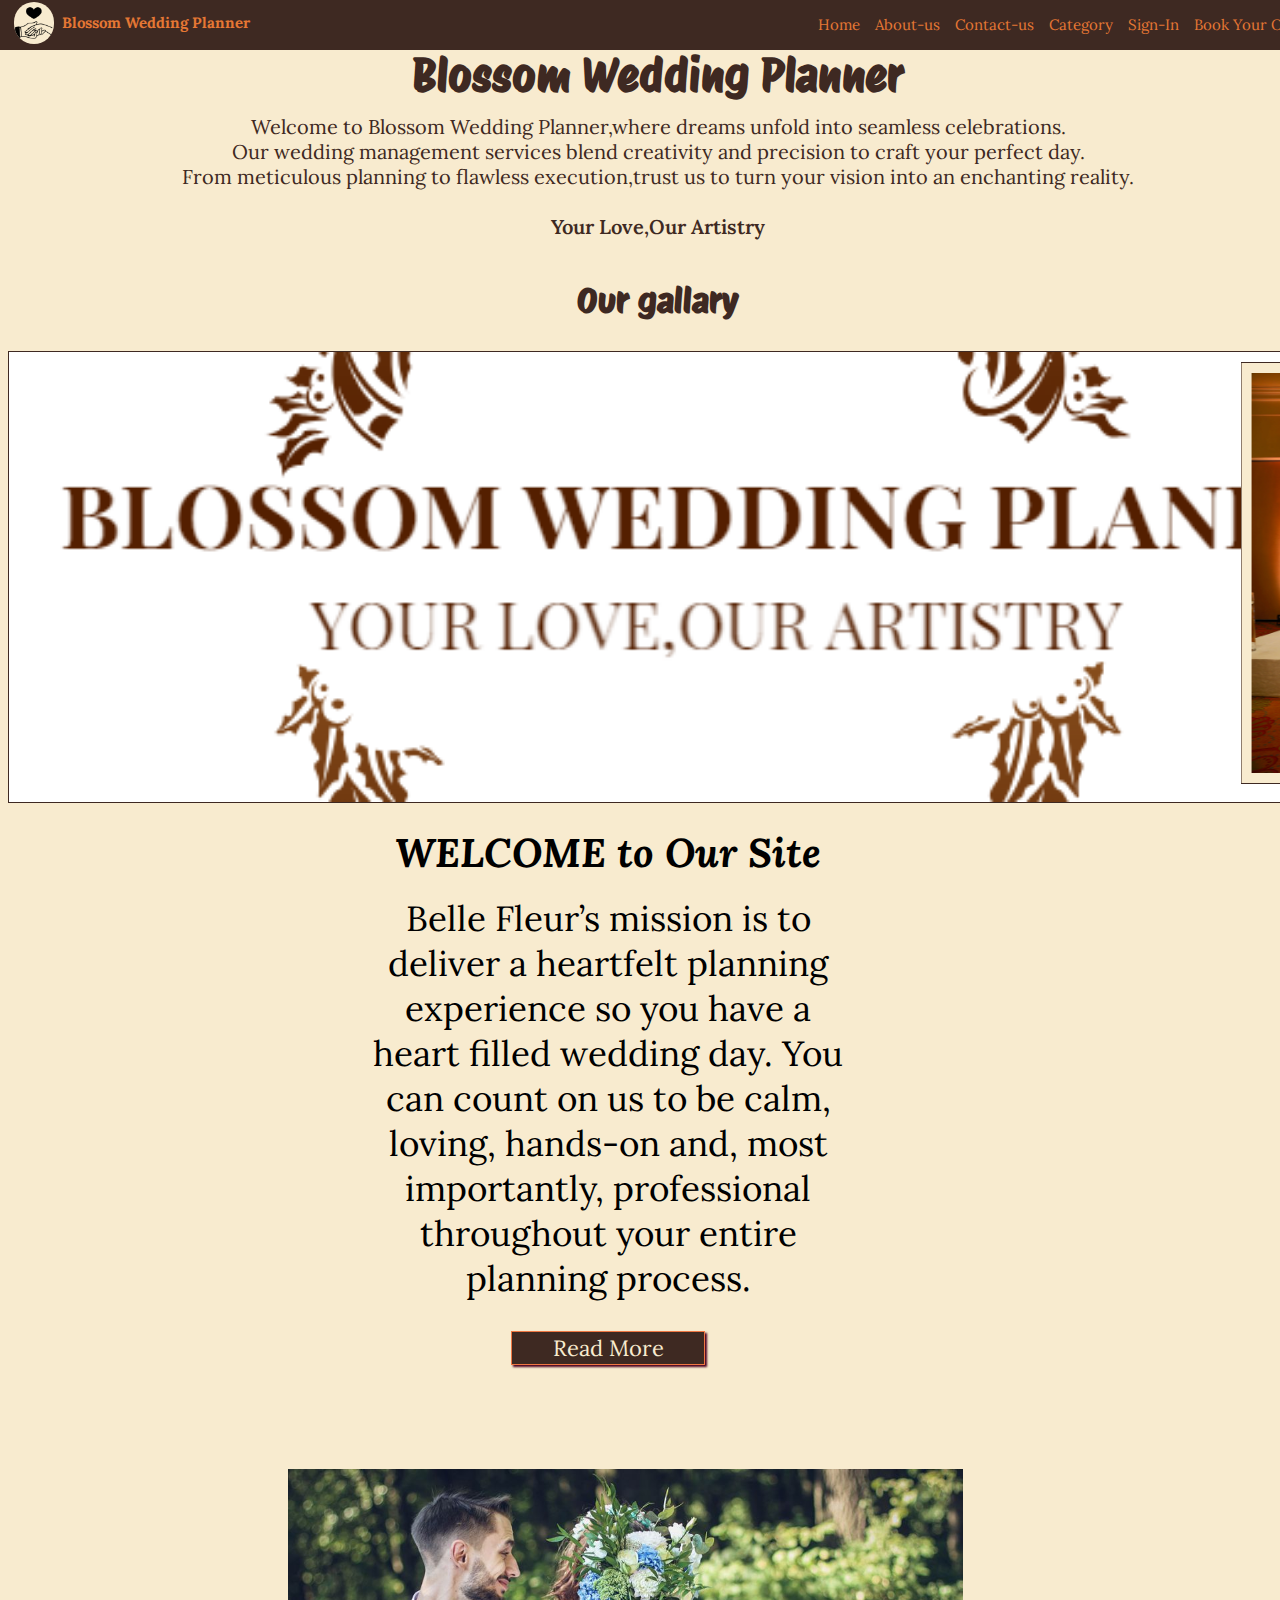
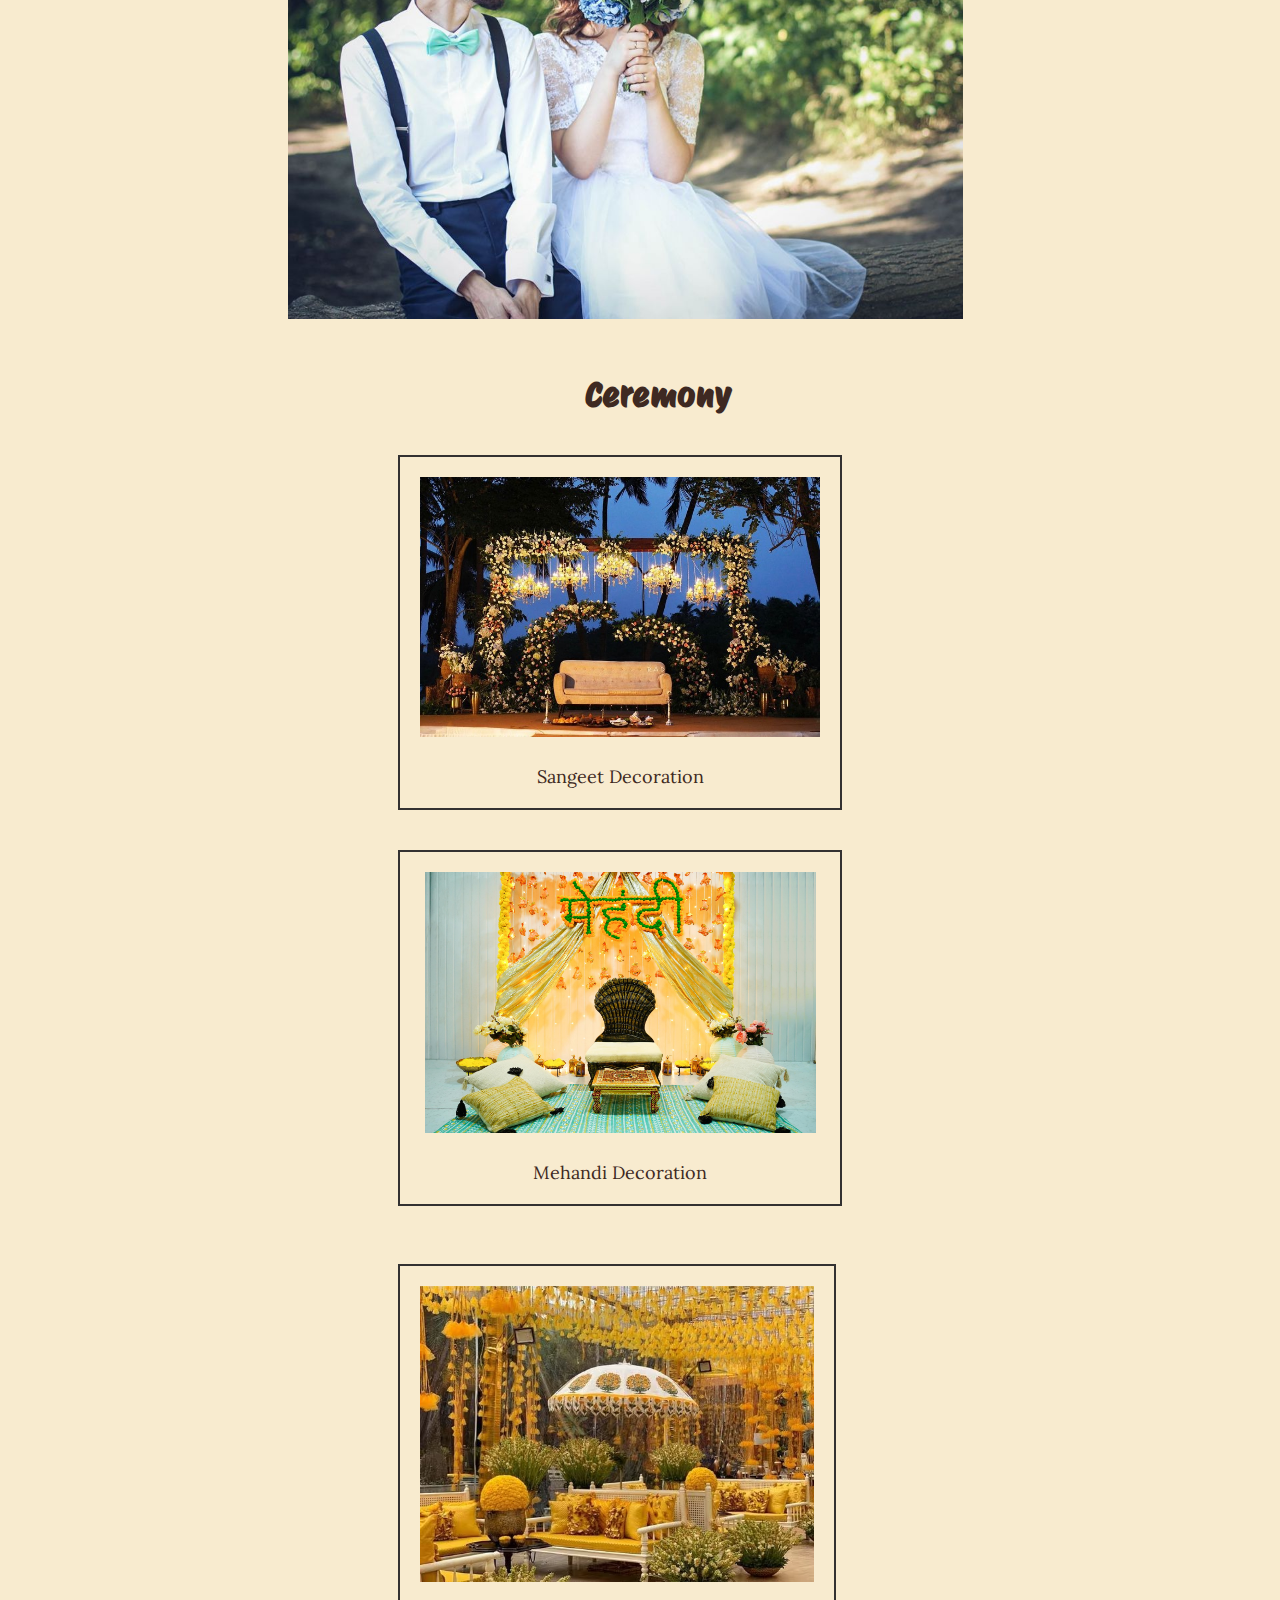
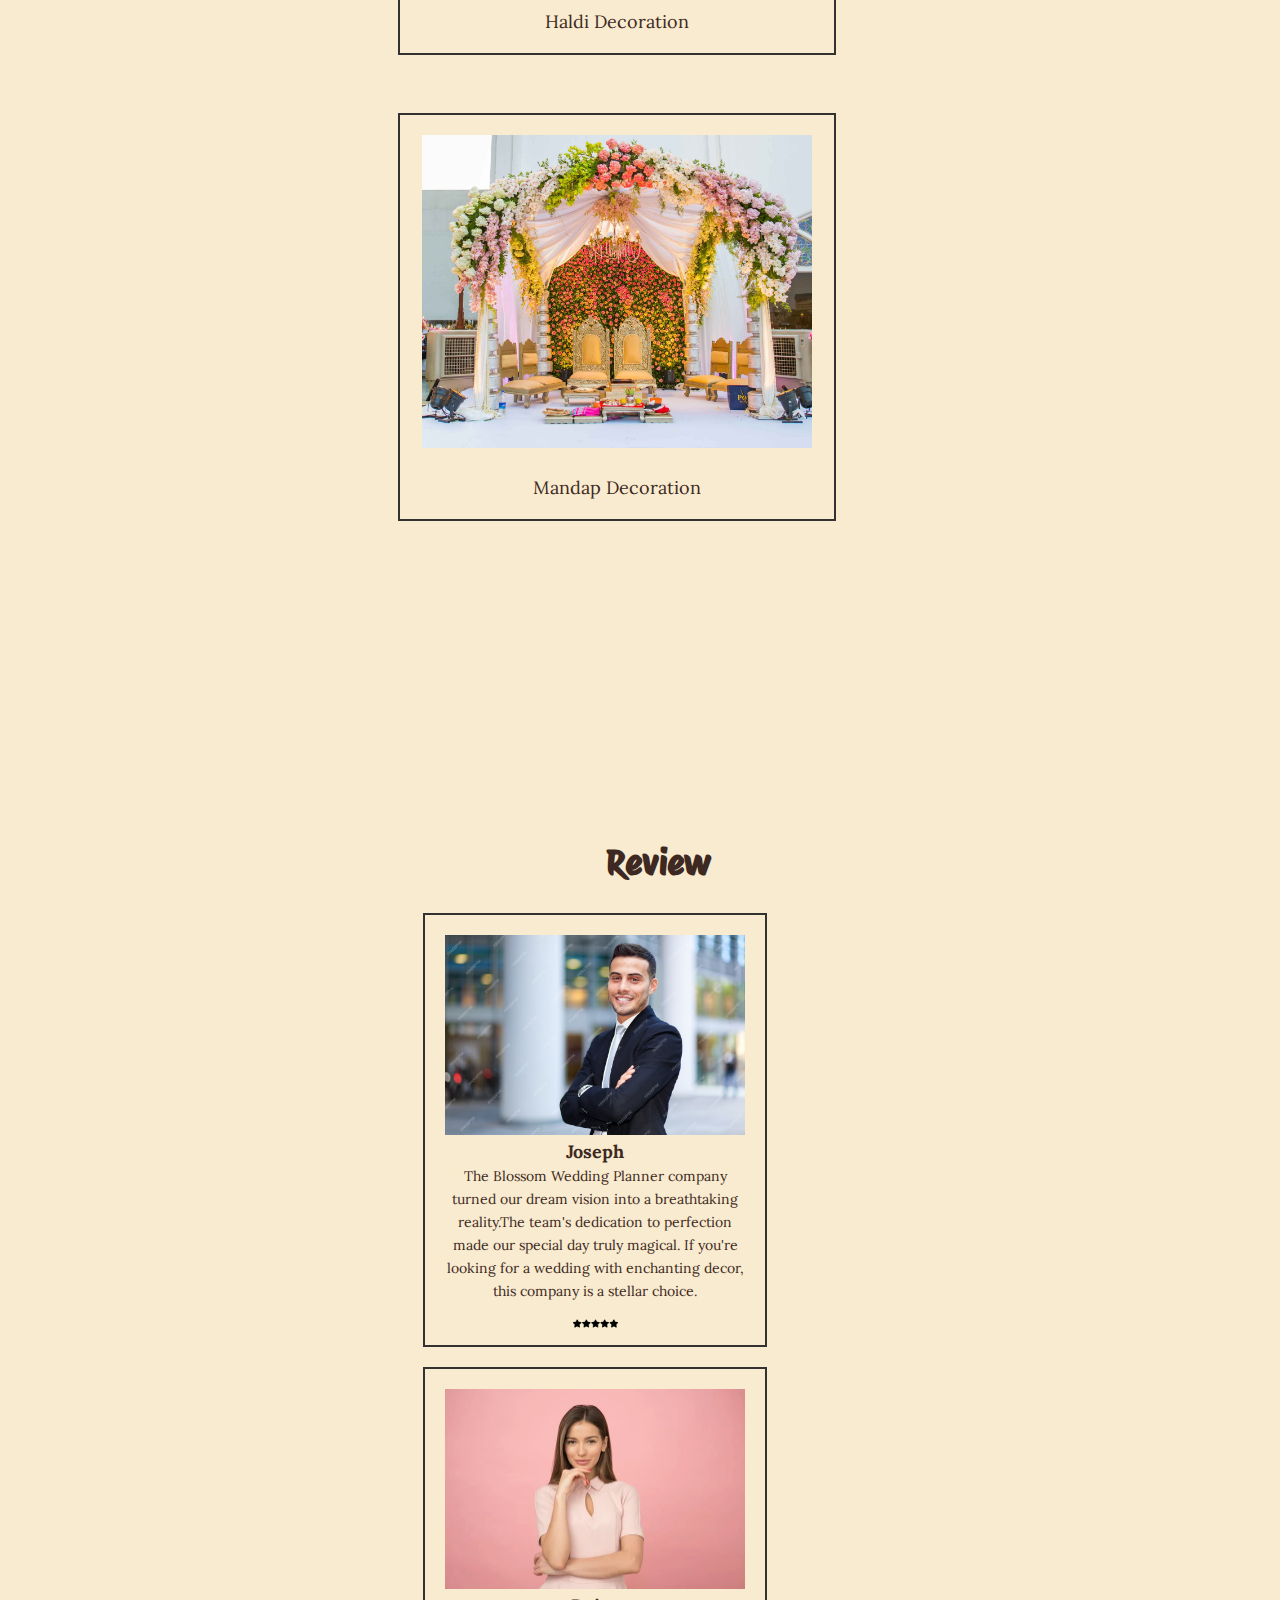
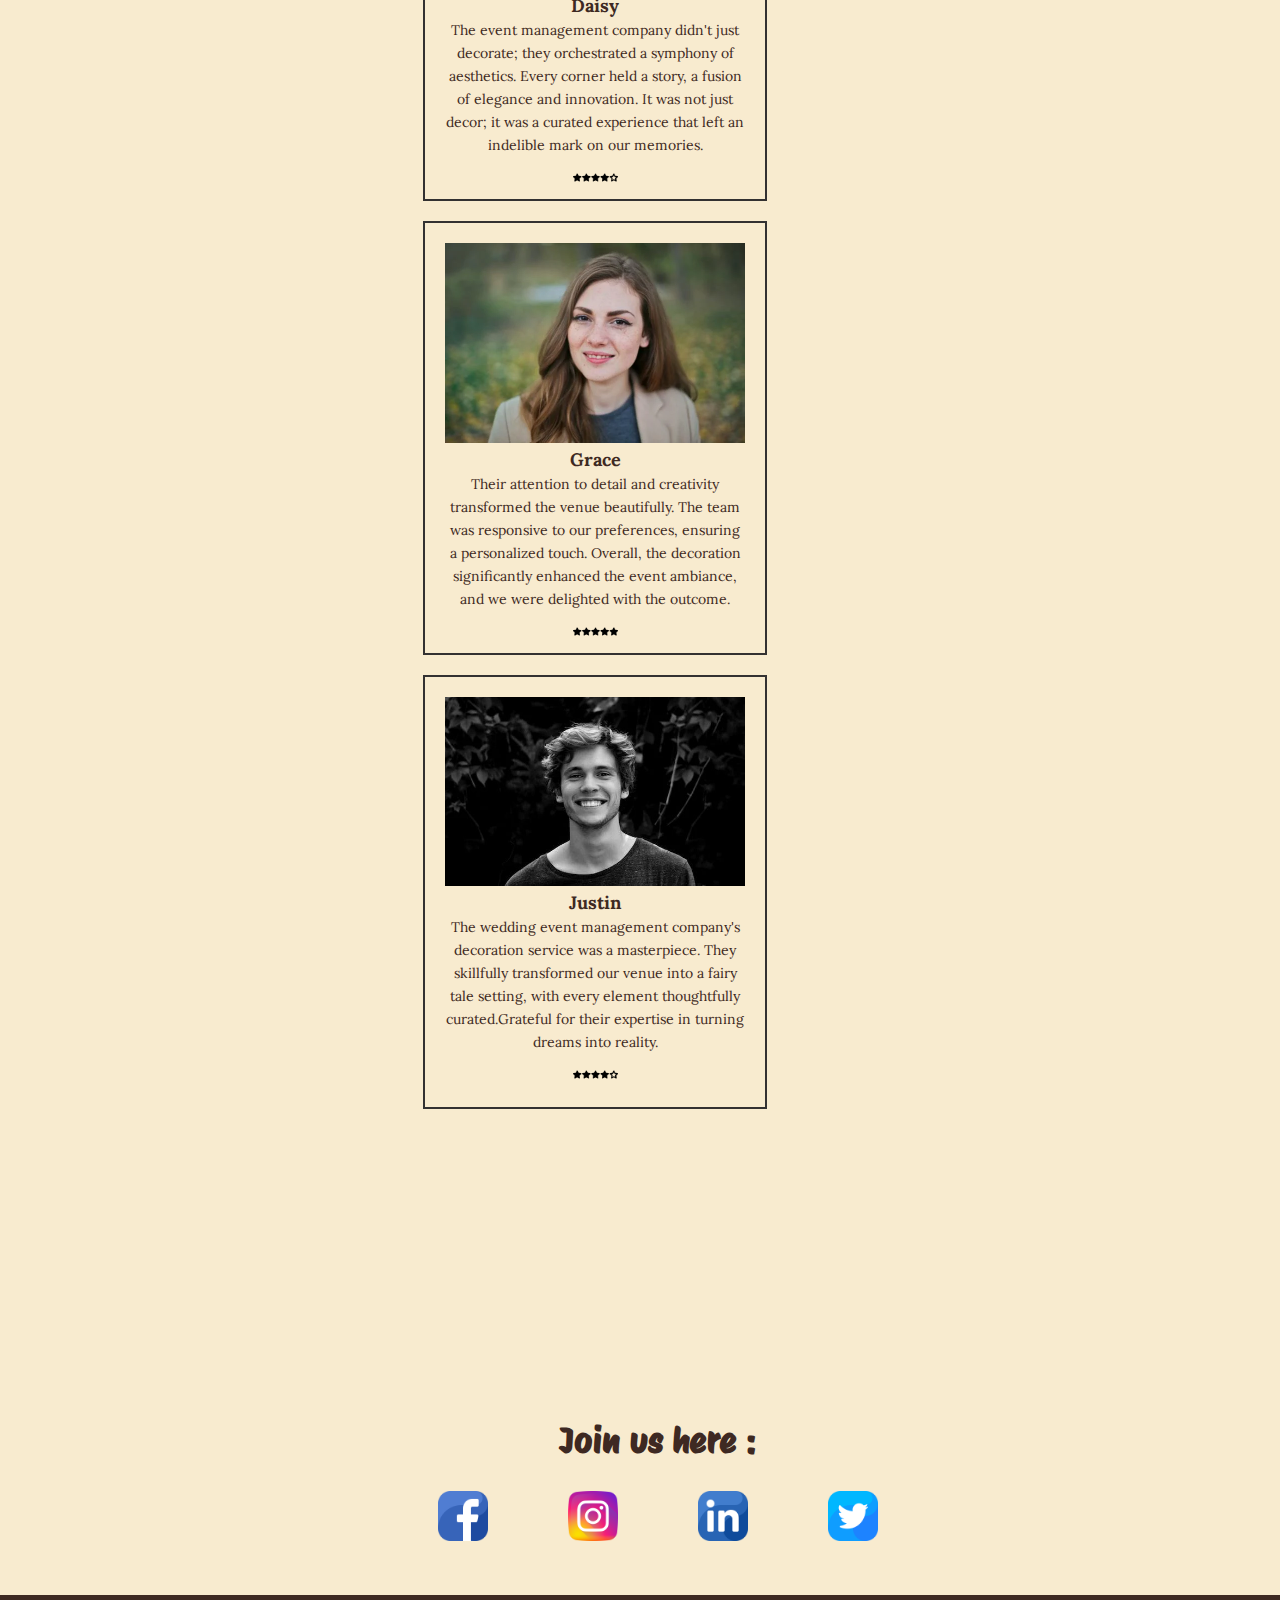
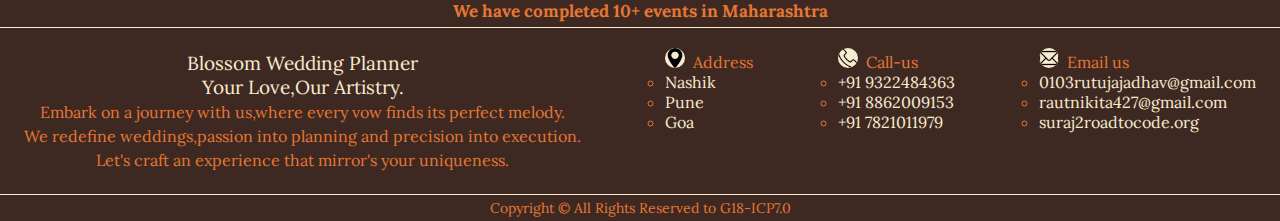
<file: index.html>
<!DOCTYPE html>
<html lang="en">
<head>
    <meta charset="UTF-8">
    <meta name="viewport" content="width=device-width, initial-scale=1.0">
    <title>Blossom Wedding Planner main page</title>
    <link rel="stylesheet" href="./css/style.css">
    <link rel="stylesheet" href="./css/header.css">
    <link rel="stylesheet" href="./css/footer.css">
</head>
<body>
    <header>
        <nav class="navbar">
                <img src="./icon/logo.png" alt="Company logo"  class="logo"/><span class="brand-name">Blossom Wedding Planner</span>
            <ul>
                <a href="./index.html" class="nav-n">
                    <li class="name">Home</li>
                </a>
                <a href="./pages/about_page.html" class="nav-n">
                    <li class="name">About-us</li>
                </a>
                <a href="./pages/contact_page.html" class="nav-n">
                    <li class="name">Contact-us</li>
                </a>
                <a href="./pages/category_page.html" class="nav-n">
                    <li class="name">Category</li>
                </a>
                <a href="./pages/sign_in_page.html" class="nav-n">
                    <li class="name">Sign-In</li>
                </a>
                <a href="pages/order_book_page.html" class="nav-n">
                    <li class="name">Book Your Order</li>
                </a>
            </ul>
        </nav>
    </header>
    <div class="main">
        <h1 class="heading">Blossom Wedding Planner</h1>
        <p>Welcome to Blossom Wedding Planner,where dreams unfold into seamless celebrations.<br/>Our wedding management services blend creativity and precision to craft your perfect day.<br/>From meticulous planning to flawless execution,trust us to turn your vision into an enchanting reality.
            <br/><br/><span class="slowgan">Your Love,Our Artistry</span></p>
        
        <h1 class="heading2">Our gallary</h1>
        <div class="gallary">
            <marquee>
                <img src="./img/im1.jpg" />
                <img src="./img/im2.jpg" />
                <img src="./img/im3.jpg" >
                <img src="./img/im4.jpg"/>
                <img src="./img/im5.jpg" />
                <img src="./img/im6.jpg" />
                <img src="./img/im7.jpg" >
                <img src="./img/im8.jpg" >
            </marquee>
        </div>
        
        <div class="wlcm">
            <div class="wlcm1">
                <span class="wlcm-des"><i>WELCOME to Our Site​ </i></span><br/><br/>
                <span class="wlcm-des1">Belle Fleur’s mission is to deliver a heartfelt planning experience so you have a heart filled wedding day. You can count on us to be calm, loving, hands-on and, most importantly, professional throughout your entire planning process.</span><br/>
                <button class="btn"><a href="./pages/about_page.html" style="text-decoration: none; color:#F8EBCF;">Read More</a></button>
            </div>
            <div class="wlcm2"><img src="./img/wlcmpg.jpg" height="450px"/></div>
        </div>
        
        <h1 class="heading3">Ceremony</h1>
        <div class="cb">
            <div class="category-box">
                <div class="img"><img src="./img/sangeet.jpg" alt="Sangeet Decoration"  width="400px"/><br/><br/>Sangeet Decoration</div>
                <div class="img"><img src="./img/mehndi.jpg" alt="Mehandi Decoration" width="391px"/><br/><br/>Mehandi Decoration</div>
            </div>&nbsp;
            <div class="category-box">
                <div class="img1"><img src="./img/haldi.avif" alt="Haldi Decoration"  width="394px"/><br/><br/>Haldi Decoration</div>&nbsp;&nbsp;
                <div class="img1 im"><img src="./img/mandap3.jpg" alt="Mandap Decoration" height="313px"/><br/><br/>Mandap Decoration</div>
            </div>
         </div>

        <h1 class="heading3">Review</h1>
        <div class="rv">
            <div class="rv-d"><img src="./img/client1.avif" width="300px"><br/><b>Joseph</b><br/><span class="rv-des">The Blossom Wedding Planner company turned our dream vision into a breathtaking reality.The team's dedication to perfection made our special day truly magical. If you're looking for a wedding with enchanting decor, this company is a stellar choice.</span><br/><img src="./icon/5rating.png" height="45px"/></div>
            <div class="rv-d"><img src="./img/client2.webp" width="300px"><br/><b>Daisy</b><br/><span class="rv-des">The event management company didn't just decorate; they orchestrated a symphony of aesthetics. Every corner held a story, a fusion of elegance and innovation. It was not just decor; it was a curated experience that left an indelible mark on our memories.</span><br/><img src="./icon/4rating.png" height="45px"/></div>
            <div class="rv-d"><img src="./img/client3.webp" width="300px"><br/><b>Grace</b><br/><span class="rv-des">Their attention to detail and creativity transformed the venue beautifully. The team was responsive to our preferences, ensuring a personalized touch. Overall, the decoration significantly enhanced the event ambiance, and we were delighted with the outcome.</span><br/><img src="./icon/5rating.png" height="45px"/></div>
            <div class="rv-d rv-d2"><img src="./img/client4-1.jpg" width="300px"><br/><b>Justin</b><br/><span class="rv-des">The wedding event management company's decoration service was a masterpiece. They skillfully transformed our venue into a fairy tale setting, with every element thoughtfully curated.Grateful for their expertise in turning dreams into reality.</span><br/><img src="./icon/4rating.png" height="45px"/></div>
        </div>

        <h1 class="heading3">Join us here :</h1>
        <div class="social">
            <a href="https://www.facebook.com/login.php/" target="_blank"><img src="./icon/facebook.png" class="social-icon" height="50px"/></a>
            <a href="https://www.instagram.com/?hl=en" target="_blank"><img src="./icon/instagram.png" class="social-icon" height="50px"/></a>
            <a href="https://www.linkedin.com/in/rutuja-jadhav-893a55293?utm_source=share&utm_campaign=share_via&utm_content=profile&utm_medium=android_app" target="_blank"><img src="./icon/linkedin.png" class="social-icon" height="50px"/></a>
            <a href="https://twitter.com/i/flow/login" target="_blank"><img src="./icon/twitter.png" class="social-icon" height="50px"/></a>
        </div>
    </div>
   

    <footer class="footr">
        <div class="f">
            We have completed 10+ events in Maharashtra
        </div>
        <div class="ft">
            <p class="description">Blossom Wedding Planner<br/>Your Love,Our Artistry.<br/><span class="description-f">Embark on a journey with us,where every vow finds its perfect melody.<br/> We redefine weddings,passion into planning and precision into execution.<br/>Let's craft an experience that mirror's your uniqueness.</span></p>
            <div class="address">
                <ul type="circle">
                <img src="./icon/maps.png"height="20px" style="background-color: #F8EBCF; border-radius: 16px;"/>&nbsp;&nbsp;Address
                    <li><a href="https://maps.app.goo.gl/jGjvwSM56KvTT9Wb8" target="_blank" class="mp">Nashik</a></li>
                    <li><a href="https://maps.app.goo.gl/HJZoASPpyNCQho6U8"  target="_blank" class="mp">Pune</a></li>
                    <li><a href="https://maps.app.goo.gl/ckwQWGCd7CBSqVMQ8"  target="_blank" class="mp">Goa</a></li>
                </ul>
            </div>
            <div class="call-us">
                <ul type="circle">
                <img src="./icon/call.png" height="20px" style="background-color: #F8EBCF; border-radius: 16px;"/>&nbsp;&nbsp;Call-us
                    <li><a href="tel:9322484363" target="_blank" class="cnt">+91 9322484363</a></li>
                    <li><a href="tel:8862009153" target="_blank" class="cnt">+91 8862009153</a></li>
                    <li><a href="tel:7821011979" target="_blank" class="cnt">+91 7821011979</a></li>
                </ul>
            </div>
            <div class="mail">
                <ul type="circle">
                    <img src="./icon/email.png" height="20px" style="background-color: #F8EBCF; border-radius: 16px;"/>&nbsp;&nbsp;Email us
                    <li><a href="mailto:0103rutujajadhav@gmail.com" target="_blank" class="ml">0103rutujajadhav@gmail.com</a></li>
                    <li><a href="mailto:rautnikita427@gmail.com" target="_blank" class="ml">rautnikita427@gmail.com</a></li>
                    <li><a href="mailto:suraj2roadtocode.org" target="_blank" class="ml">suraj2roadtocode.org</a></li>
                </ul>
            </div>
        </div>
        <div class="ft2">
            Copyright &copy; All Rights Reserved to G18-ICP7.0
        </div>
    </footer>
</body>
</html>
</file>
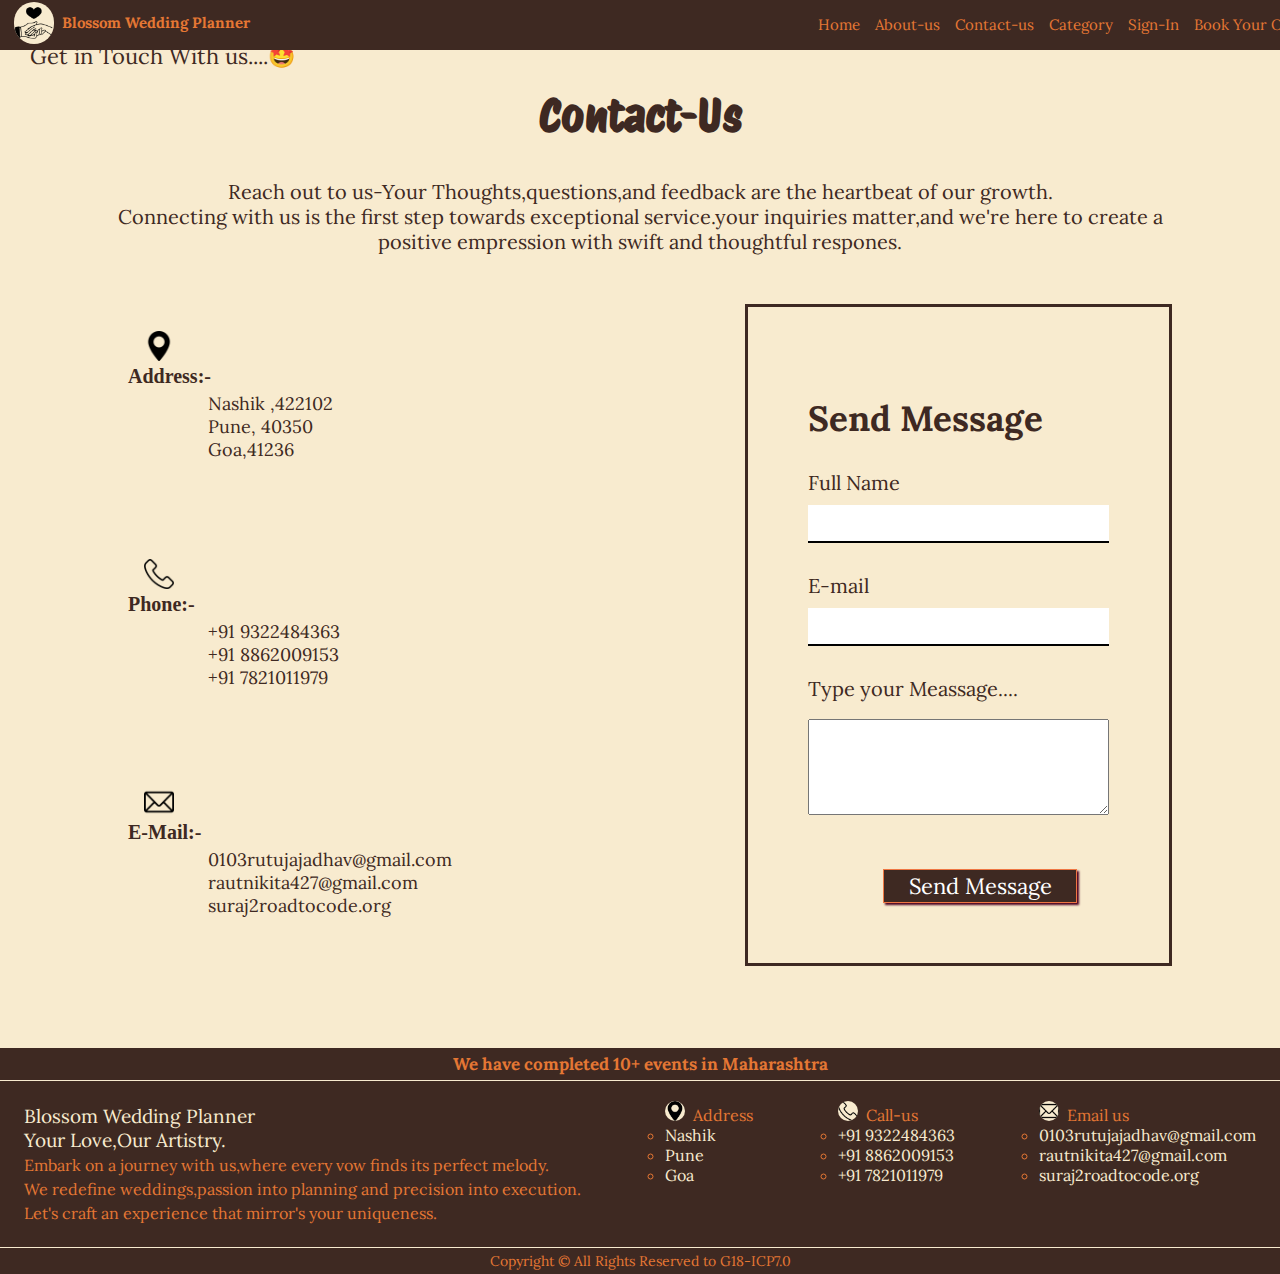
<file: pages/contact_page.html>
<!DOCTYPE html>
<html lang="en">
<head>
    <meta charset="UTF-8">
    <meta name="viewport" content="width=device-width, initial-scale=1.0">
    <title>Contact Page</title>
    
    <link rel="stylesheet" href="./../css/contact.css">
    <link rel="stylesheet" href="./../css/header.css">
    <link rel="stylesheet" href="./../css/footer.css">



</head>
<body>
    <header>
        <nav class="navbar">
                <img src="./../icon/logo.png" alt="Company logo" height="55px" class="logo"/><span class="brand-name">Blossom Wedding Planner</span>
            <ul>
                <a href="./../index.html" class="nav-n">
                    <li class="name">Home</li>
                </a>
                <a href="./../pages/about_page.html" class="nav-n">
                    <li class="name">About-us</li>
                </a>
                <a href="./contact_page.html" class="nav-n">
                    <li class="name">Contact-us</li>
                </a>
                <a href="./category_page.html" class="nav-n">
                    <li class="name">Category</li>
                </a>
                <a href="./sign_in_page.html" class="nav-n">
                    <li class="name">Sign-In</li>
                </a>
                <a href="./order_book_page.html" class="nav-n">
                    <li class="name">Book Your Order</li>
                </a>
            </ul>
        </nav>
    </header>
      <p class="pr">Get in Touch With us....🤩</p>
    <section class="Contact">
        <div class="content">
            <h2>Contact-Us</h2>
            <p>Reach out to us-Your Thoughts,questions,and feedback are the heartbeat of our growth.<br>
           Connecting with us is the first step towards exceptional service.your inquiries matter,and we're here to create a positive empression with swift and thoughtful respones.</p>
        </div>
        <div class="container">
            <div class="contactinfo-me">
               <p class="text">
                    <p style="padding-left: 20px;">&emsp;<img src="./../icon/maps.png" height="30px" target="_blank" class="ic" style="padding-bottom: 0px;"> <br><span class="nm-txt"><b>Address:-</b></span></p>
                       <p class="con"><a href="https://maps.app.goo.gl/jGjvwSM56KvTT9Wb8" target="_blank" class="mp">Nashik ,422102</a> <br>
                            <a href="https://maps.app.goo.gl/HJZoASPpyNCQho6U8" target="_blank"  class="mp">Pune, 40350</a><br>
                            <a href="https://maps.app.goo.gl/ckwQWGCd7CBSqVMQ8" target="_blank"  class="mp">Goa,41236</a>
                       </p>
                   </p>
                <p class="text1">
                    
                      <p style="padding-left: 20px; ">&emsp;<img src="./../icon/call.png" height="30px" target="_blank" class="ic" style="padding-bottom: 0px;"> <br><span class="nm-txt"><b>Phone:-</b></span></p>
                       <p class="con"><a href="tel:9322484363" target="_blank" class="cnt">+91 9322484363</a><br>
                         <a href="tel:8862009153" target="_blank" class="cnt">+91 8862009153</a><br>
                         <a href="tel:7821011979" target="_blank" class="cnt">+91 7821011979</a></p>
                   
                        </p>
                <p class="text2">
                     <p style="padding-left: 20px;">&emsp;<img src="./../icon/email.png" height="30px" class="ic" style="padding-bottom: 0px; "><br><span class="nm-txt"><b>E-Mail:-</b></span></b></p>
                        <p class="con"><a href="mailto:0103rutujajadhav@gmail.com" target="_blank"  class="ml">0103rutujajadhav@gmail.com</a><br>
                            <a href="mailto:rautnikita427@gmail.com" target="_blank" class="ml">rautnikita427@gmail.com </a><br>
                                <a href="mailto:suraj2roadtocode.org" target="_blank"  class="ml">suraj2roadtocode.org</a>
                        </p>
                </p>
             </div>
            <div class="contactform">
                <form>
                    <h2 class="fo">Send Message</h2>
                    <div class="inputbox">
                        <span class="nm">Full Name</span>
                        <input type="text" required="required" >
                        
                    </div>
                    <div class="inputbox">
                        <span class="nm">E-mail</span>
                        <input type="text" required="required" >
                        
                    </div>
                    <div class="inputbox">
                        <span class="nm">Type your Meassage....</span><br><br>
                        <textarea rows="6" cols="35" required></textarea>
                     
                    </div>
                        <button type="submit" class="btn">Send Message</button>
                </form>
            </div>
        </div>
    </section>
    
    <footer>
        <div class="f">
            We have completed 10+ events in Maharashtra
        </div>
        <div class="ft">
            <p class="description">Blossom Wedding Planner<br/>Your Love,Our Artistry.<br/><span class="description-f">Embark on a journey with us,where every vow finds its perfect melody.<br/> We redefine weddings,passion into planning and precision into execution.<br/>Let's craft an experience that mirror's your uniqueness.</span></p>
            <div class="address">
                <ul type="circle">
                <img src="./../icon/maps.png"height="20px" style="background-color: #F8EBCF; border-radius: 16px;"/>&nbsp;&nbsp;Address
                    <li><a href="https://maps.app.goo.gl/jGjvwSM56KvTT9Wb8" class="mp">Nashik</a></li>
                    <li><a href="https://maps.app.goo.gl/HJZoASPpyNCQho6U8"  class="mp">Pune</a></li>
                    <li><a href="https://maps.app.goo.gl/ckwQWGCd7CBSqVMQ8"  class="mp">Goa</a></li>
                </ul>
            </div>
            <div class="call-us">
                <ul type="circle">
                <img src="./../icon/call.png" height="20px" style="background-color: #F8EBCF; border-radius: 16px;"/>&nbsp;&nbsp;Call-us
                    <li><a href="tel:9322484363" class="cnt">+91 9322484363</a></li>
                    <li><a href="tel:8862009153" class="cnt">+91 8862009153</a></li>
                    <li><a href="tel:7821011979" class="cnt">+91 7821011979</a></li>
                </ul>
            </div>
            <div class="mail">
                <ul type="circle">
                    <img src="./../icon/email.png" height="20px" style="background-color: #F8EBCF; border-radius: 16px;"/>&nbsp;&nbsp;Email us
                    <li><a href="mailto:0103rutujajadhav@gmail.com" class="ml">0103rutujajadhav@gmail.com</a></li>
                    <li><a href="mailto:rautnikita427@gmail.com" class="ml">rautnikita427@gmail.com</a></li>
                    <li><a href="mailto:suraj2roadtocode.org" class="ml">suraj2roadtocode.org</a></li>
                </ul>
            </div>
        </div>
        <div class="ft2">
            Copyright &copy; All Rights Reserved to G18-ICP7.0
        </div>
    </footer>
</body>
</html>
</file>
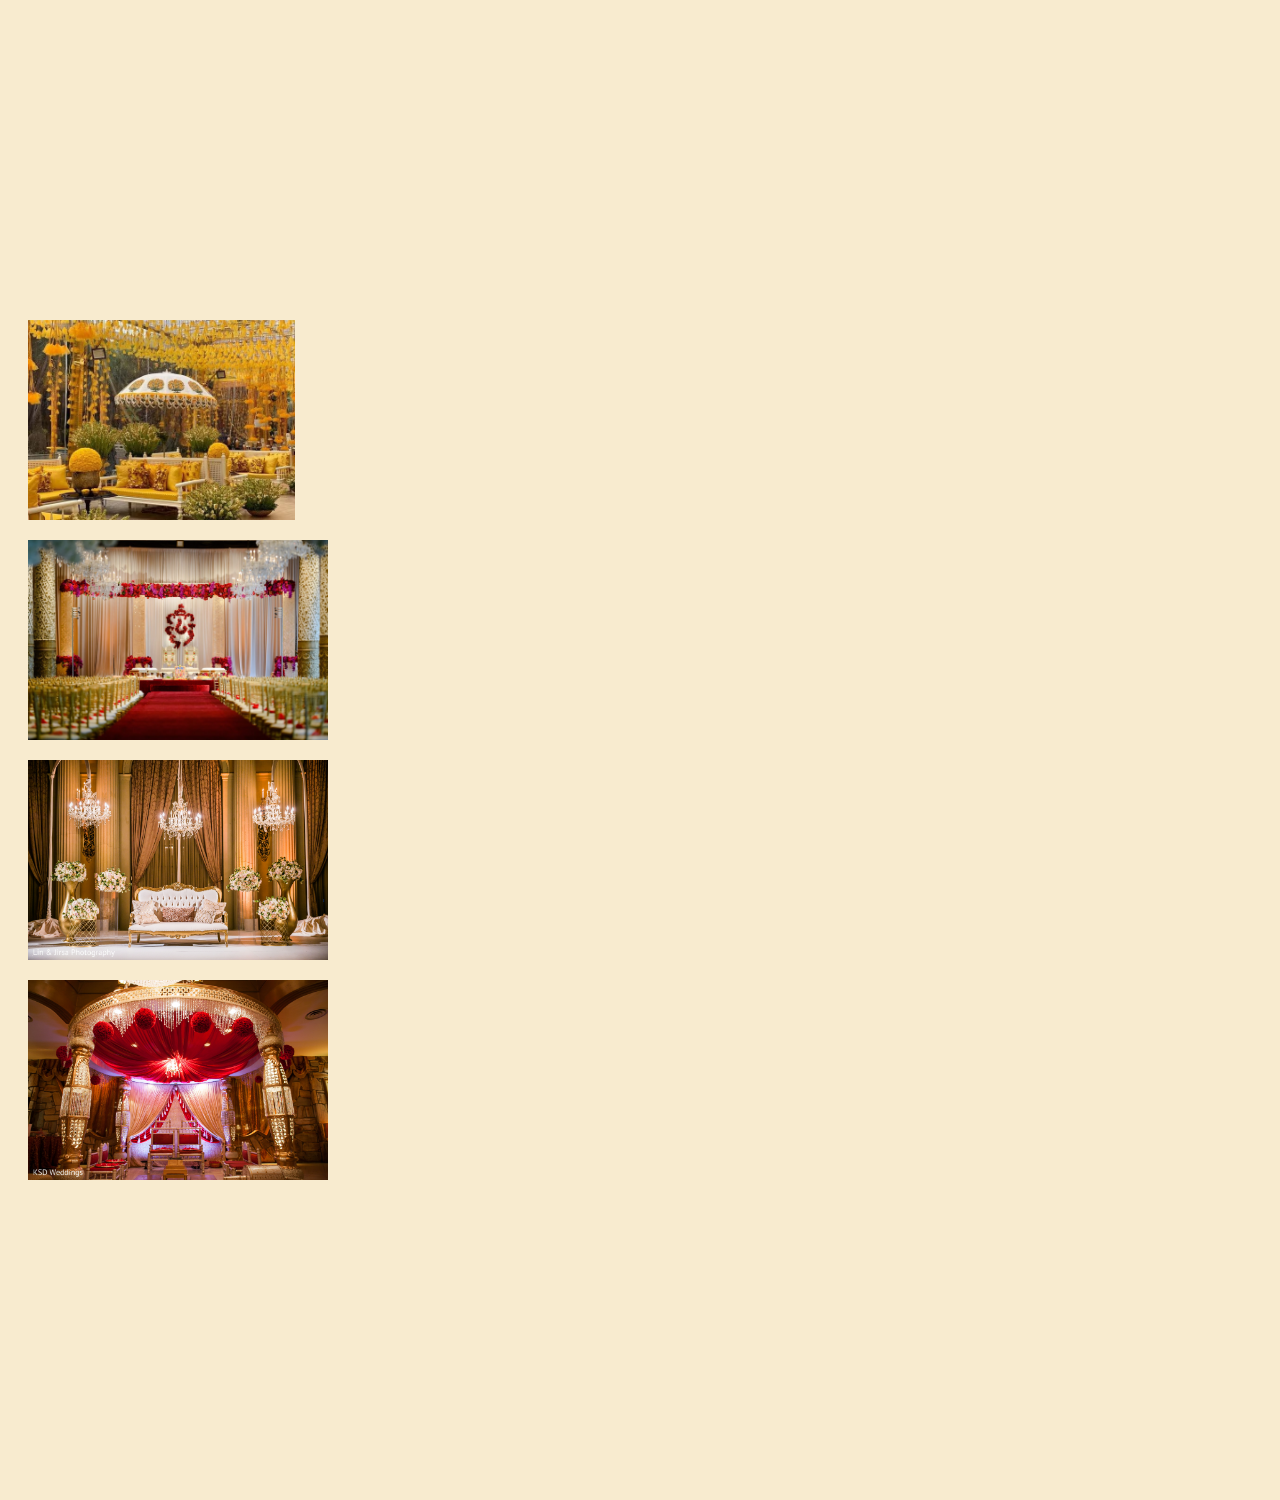
<file: pages/decor1.html>
<!DOCTYPE html>

<html>
    <head>
        <meta charset="utf-8">
        <meta http-equiv="X-UA-Compatible" content="IE=edge">
        <title>decor1</title>
        <meta name="description" content="">
        <meta name="viewport" content="width=device-width, initial-scale=1">
        <link rel="stylesheet" href="./../css/cat.css">
        <link rel="stylesheet" href="./../css/style.css">
    </head>
    <body>
            <div class="album">
                <img class="deco"src="./../img/haldi.avif" alt="decor1" >
                <img class="deco"src="./../img/im8.jpg" alt="decor2">
                <img class="deco"src="./../img/im7.jpg" alt="decor3">
                <img class="deco" src="./../img/im5.jpg" alt="decor4">
               
               
               
            </div>
        
    </body>
</html>
</file>
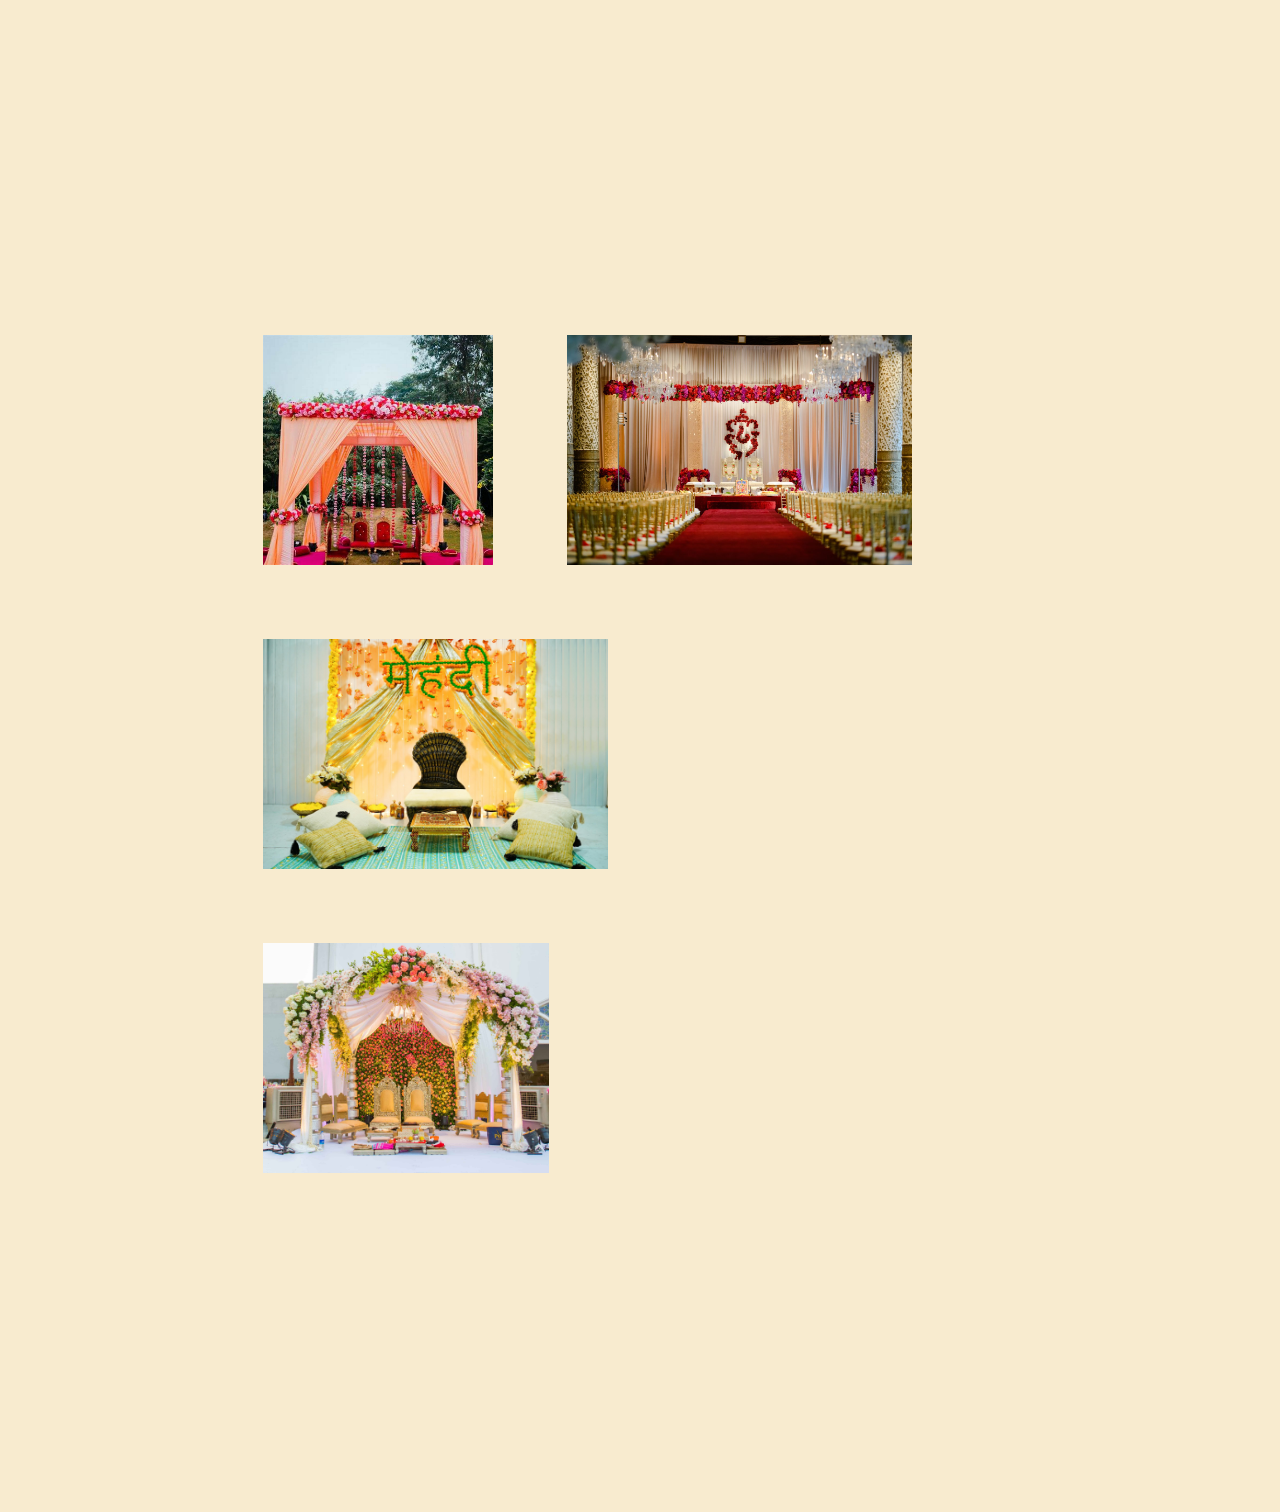
<file: pages/decor2.html>
<!DOCTYPE html>

<html>
    <head>
        <meta charset="utf-8">
        <meta http-equiv="X-UA-Compatible" content="IE=edge">
        <title>decor2</title>
        <meta name="description" content="">
        <meta name="viewport" content="width=device-width, initial-scale=1">
        <link rel="stylesheet" href="./../css/cat.css">
        <link rel="stylesheet" href="./../css/style.css">
    </head>
    <body>
            <div class="album">
                <img class="decoration"src="./../img/im4.jpg" alt="decor5" >
                <img class="decoration" src="./../img/im8.jpg" alt="decor8">
                
                <img class="decoration"src="./../img/mehndi.jpg" alt="decor7">
                <img class="decoration" src="./../img/mandap3.jpg" alt="decor8">
               
               
               
            </div>
        
    </body>
</html>
</file>
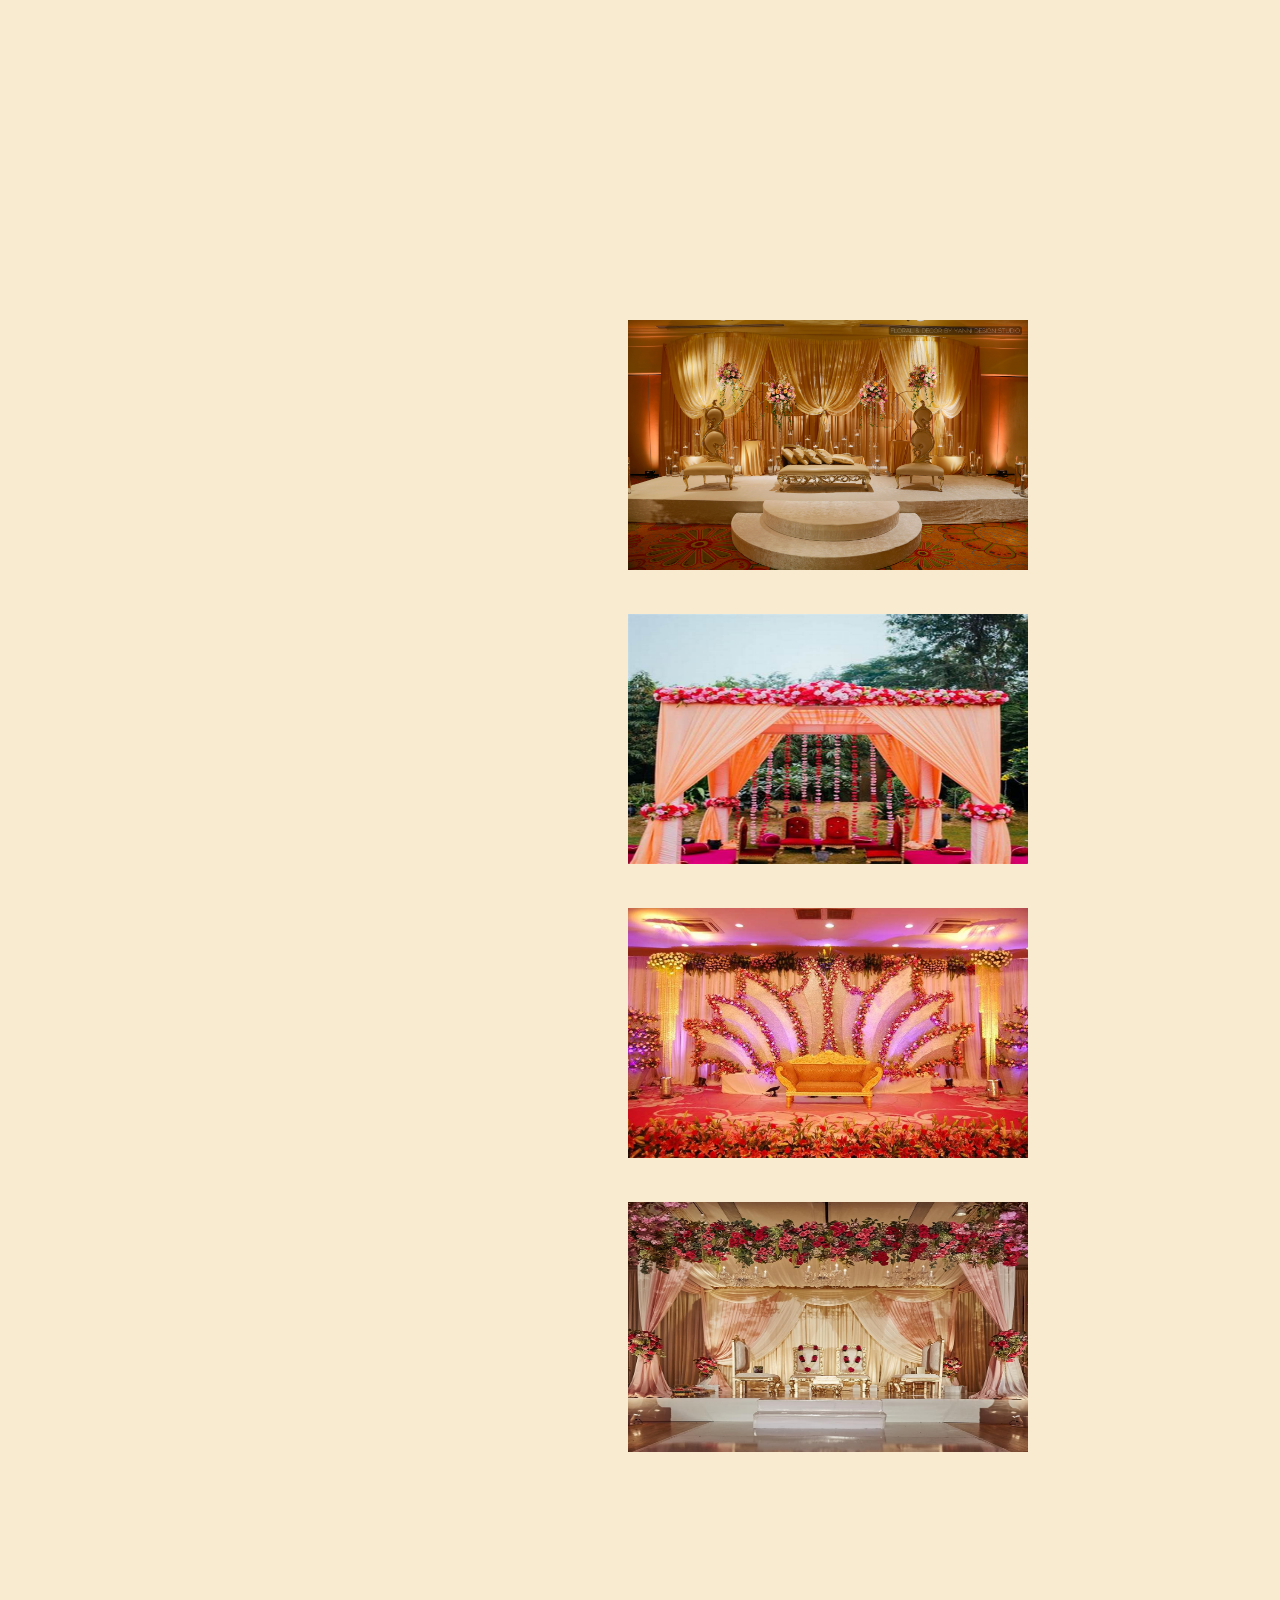
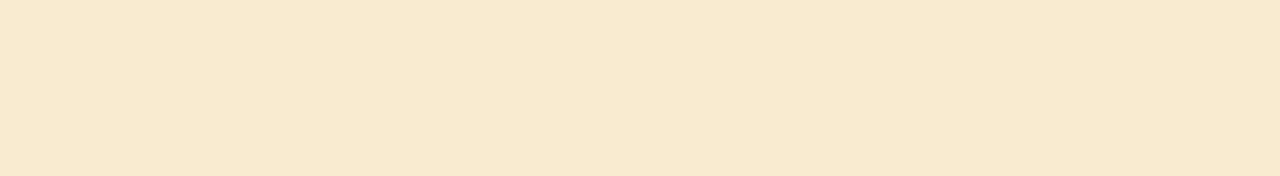
<file: pages/decor3.html>
<!DOCTYPE html>

<html>
    <head>
        <meta charset="utf-8">
        <meta http-equiv="X-UA-Compatible" content="IE=edge">
        <title>decor3</title>
        <meta name="description" content="">
        <meta name="viewport" content="width=device-width, initial-scale=1">
        <link rel="stylesheet" href="./../css/cat.css">
        <link rel="stylesheet" href="./../css/style.css">
    </head>
    <body>
        <div class="album">
            <img class="decor"src="./../img/im1.jpg" alt="mandap1"height="220"/>
            <img class="decor"src="./../img/im4.jpg" alt="mandap2"height="220"/>
            <img class="decor"src="./../img/im6.jpg" alt="mandap3"height="220"/>
            <img class="decor" src="./../img/mandap.jpg" alt="mandap2"height="220"/>
            </div>
        
    </body>
</html>
</file>
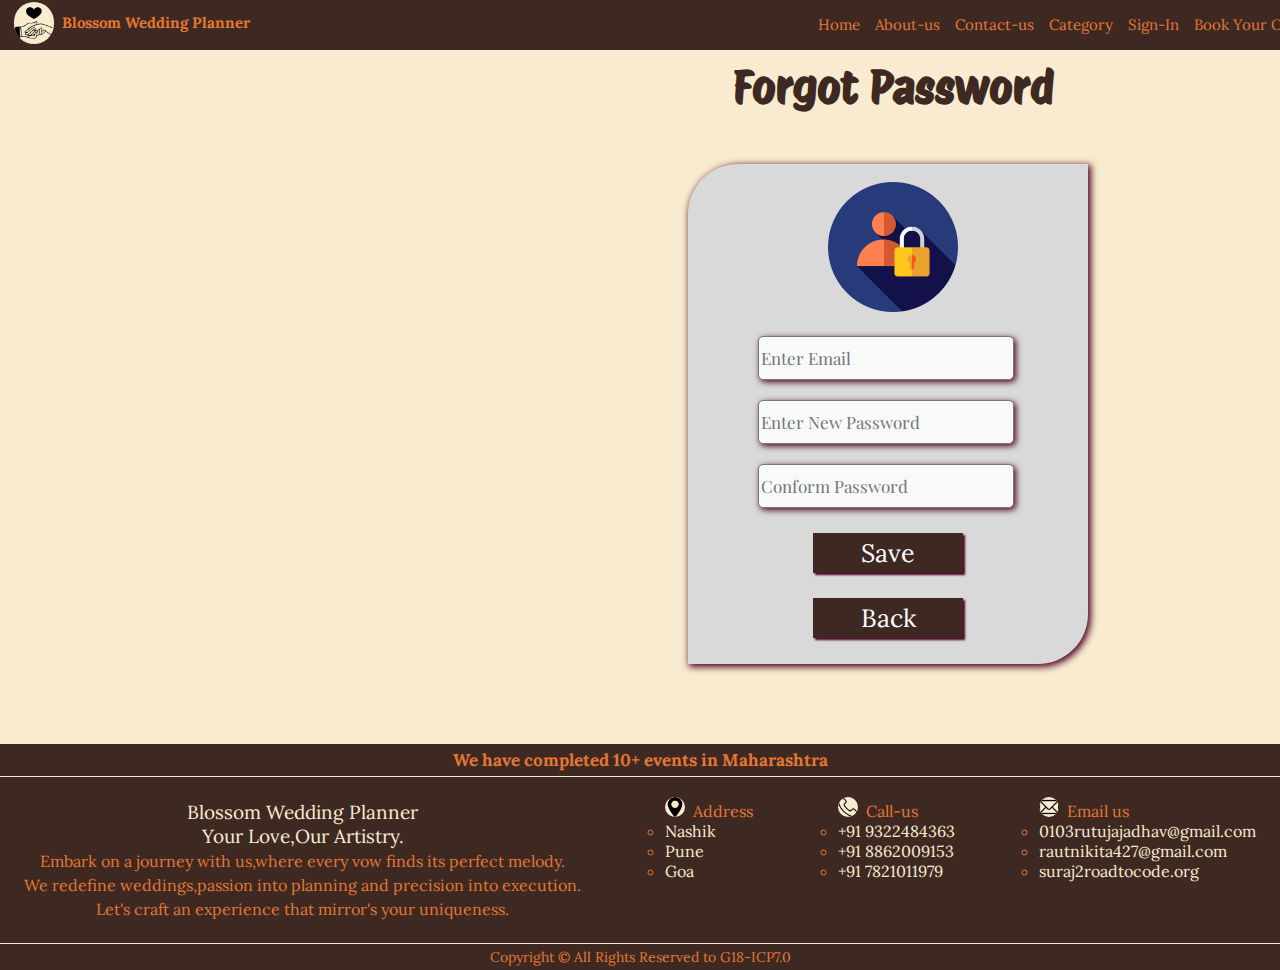
<file: pages/forgot_password_page.html>
<!DOCTYPE html>
<html lang="en">
<head>
    <meta charset="UTF-8">
    <meta name="viewport" content="width=device-width, initial-scale=1.0">
    <title>forgot_password_page</title>
    
    <link rel="stylesheet" href="../css/style.css">
    <link rel="stylesheet" href="../css/forgot_password.css">
    <link rel="stylesheet" href="../css/header.css">
    <link rel="stylesheet" href="../css/footer.css">
</head>
<body>
    <header>
        <header>
            <nav class="navbar">
                    <img src="./../icon/logo.png" alt="Company logo" height="55px" class="logo"/><span class="brand-name">Blossom Wedding Planner</span>
                <ul>
                    <a href="./../index.html" class="nav-n">
                        <li class="name">Home</li>
                    </a>
                    <a href="./../pages/about_page.html" class="nav-n">
                        <li class="name">About-us</li>
                    </a>
                    <a href="./contact_page.html" class="nav-n">
                        <li class="name">Contact-us</li>
                    </a>
                    <a href="./category_page.html" class="nav-n">
                        <li class="name">Category</li>
                    </a>
                    <a href="./sign_in_page.html" class="nav-n">
                        <li class="name">Sign-In</li>
                    </a>
                    <a href="./order_book_page.html" class="nav-n">
                        <li class="name">Book Your Order</li>
                    </a>
                </ul>
            </nav>
        </header>
    <!-- Login -->

    <div class="forgot-password">
        <h1 class="sign_heading">Forgot Password</h1>
        <div class="sub-forgot-password">
            <img src="../icon/login.png" alt="forgot-password" class="forgot-img"/>
            <input type="email" placeholder="Enter Email" name="email" class="forgot-field" required/>
            <input type="password" placeholder="Enter New Password" name="for-password" class="forgot-field" required/>
            <input type="password" placeholder="Conform Password" name="con-for-pass" class="forgot-field" required/>
            <a href="../pages/sign_in_page.html"><button class="btn">
                Save
            </button></a>

            <a href="../pages/sign_in_page.html"><button class="btn">
               Back
            </button></a>

        </div>
    </div>

    <!-- Footer -->
    <footer>
        <div class="f">
            We have completed 10+ events in Maharashtra
        </div>
        <div class="ft">
            <p class="description">Blossom Wedding Planner<br/>Your Love,Our Artistry.<br/><span class="description-f">Embark on a journey with us,where every vow finds its perfect melody.<br/> We redefine weddings,passion into planning and precision into execution.<br/>Let's craft an experience that mirror's your uniqueness.</span></p>
            <div class="address">
                <ul type="circle">
                <img src="../icon/maps.png"height="20px" style="background-color: #F8EBCF; border-radius: 16px;"/>&nbsp;&nbsp;Address
                    <li><a href="https://maps.app.goo.gl/jGjvwSM56KvTT9Wb8" target="_blank" class="mp">Nashik</a></li>
                    <li><a href="https://maps.app.goo.gl/HJZoASPpyNCQho6U8"  target="_blank" class="mp">Pune</a></li>
                    <li><a href="https://maps.app.goo.gl/ckwQWGCd7CBSqVMQ8"  target="_blank" class="mp">Goa</a></li>
                </ul>
            </div>
            <div class="call-us">
                <ul type="circle">
                <img src="../icon/call.png" height="20px" style="background-color: #F8EBCF; border-radius: 16px;"/>&nbsp;&nbsp;Call-us
                    <li><a href="tel:9322484363" target="_blank" class="cnt">+91 9322484363</a></li>
                    <li><a href="tel:8862009153" target="_blank" class="cnt">+91 8862009153</a></li>
                    <li><a href="tel:7821011979" target="_blank" class="cnt">+91 7821011979</a></li>
                </ul>
            </div>
            <div class="mail">
                <ul type="circle">
                    <img src="../icon/email.png" height="20px" style="background-color: #F8EBCF; border-radius: 16px;"/>&nbsp;&nbsp;Email us
                    <li><a href="mailto:0103rutujajadhav@gmail.com" target="_blank" class="ml">0103rutujajadhav@gmail.com</a></li>
                    <li><a href="mailto:rautnikita427@gmail.com" target="_blank" class="ml">rautnikita427@gmail.com</a></li>
                    <li><a href="mailto:suraj2roadtocode.org" target="_blank" class="ml">suraj2roadtocode.org</a></li>
                </ul>
            </div>
        </div>
        <div class="ft2">
            Copyright &copy; All Rights Reserved to G18-ICP7.0
        </div>
    </footer>
</body>
</html>
</file>
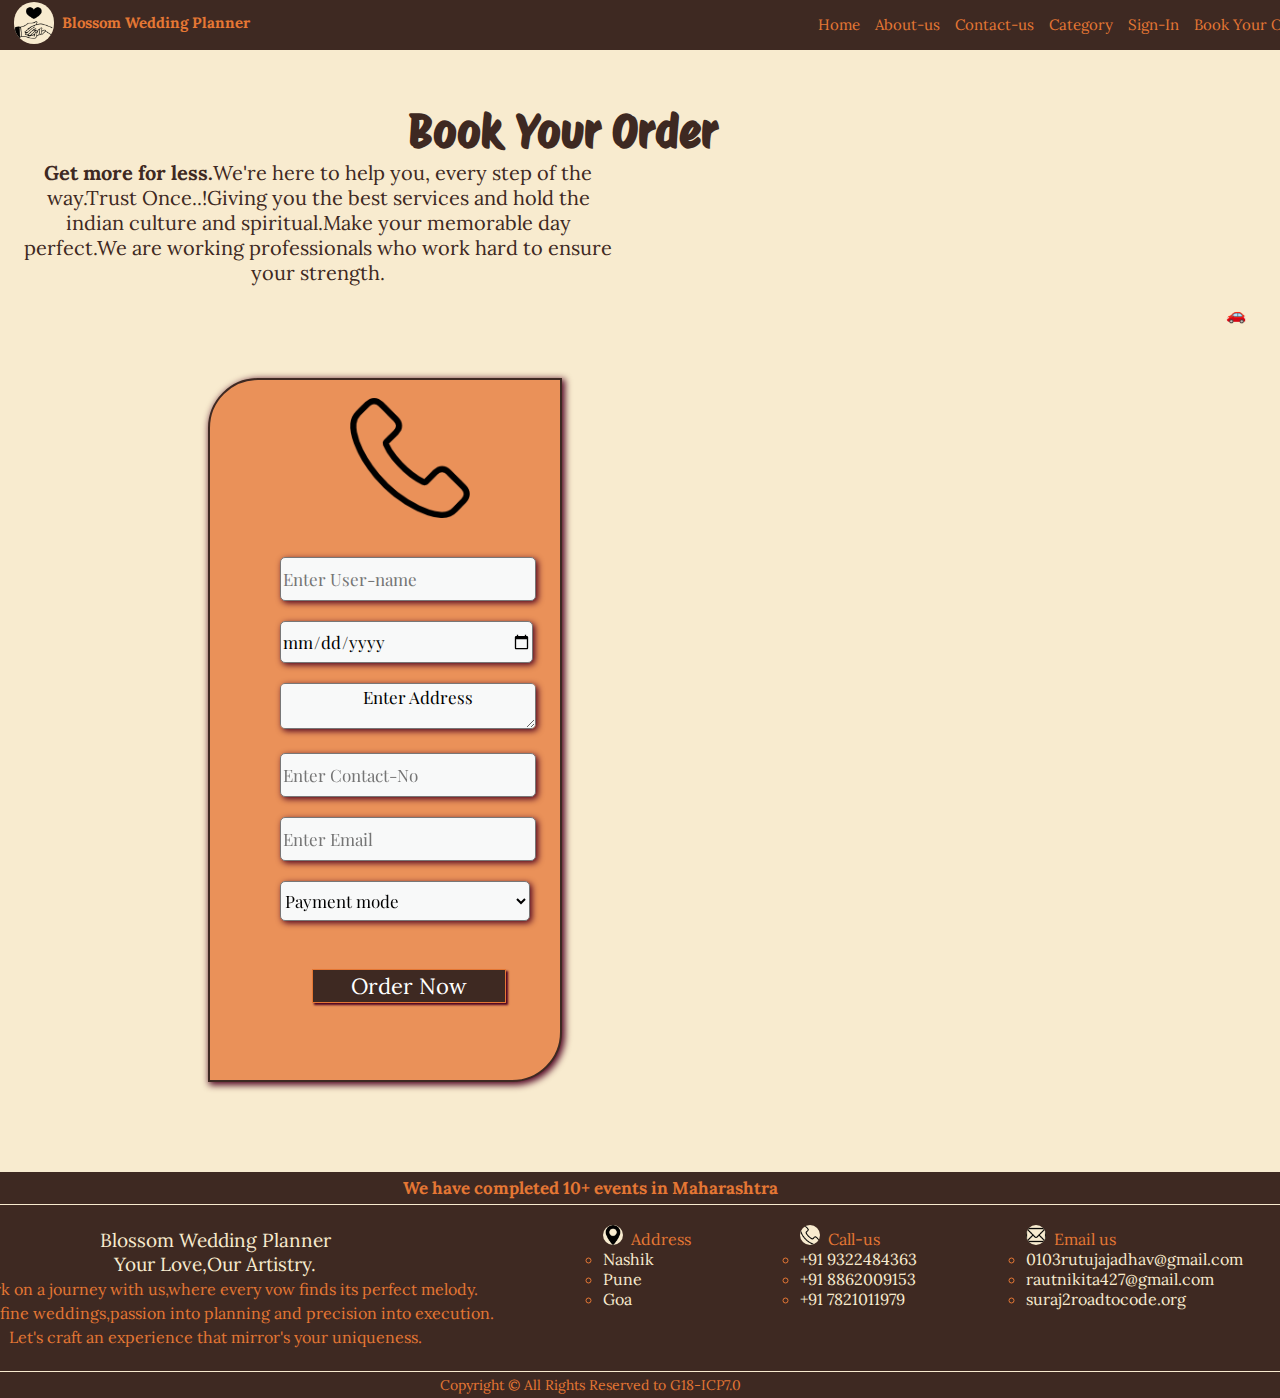
<file: pages/order_book_page.html>
<!DOCTYPE html>

<html>
    <head>
        <meta charset="utf-8">
        <meta http-equiv="X-UA-Compatible" content="IE=edge">
        <title>Order Now</title>
        <meta name="description" content="">
        <meta name="viewport" content="width=device-width, initial-scale=1">
        <link rel="stylesheet" href="./../css/style.css">
        <link rel="stylesheet" href="./../css/header.css">
        <link rel="stylesheet" href="./../css/footer.css">
        <link rel="stylesheet" href="./../css/sign_in.css">
        <link rel="stylesheet" href="./../css/order.css">
      
    </head>
    <body>
        <header>
            <nav class="navbar">
                    <img src="./../icon/logo.png" alt="Company logo" height="55px" class="logo"/><span class="brand-name">Blossom Wedding Planner</span>
                <ul>
                    <a href="./../index.html" class="nav-n">
                        <li class="name">Home</li>
                    </a>
                    <a href="./../pages/about_page.html" class="nav-n">
                        <li class="name">About-us</li>
                    </a>
                    <a href="./../pages/contact_page.html" class="nav-n">
                        <li class="name">Contact-us</li>
                    </a>
                    <a href="./../pages/category_page.html" class="nav-n">
                        <li class="name">Category</li>
                    </a>
                    <a href="./../pages/sign_in_page.html" class="nav-n">
                        <li class="name">Sign-In</li>
                    </a>
                  
                    <a href="./../pages/order_book_page.html" class="nav-n">
                        <li class="name">Book Your Order</li>
                    </a>
                </ul>
            </nav>
        </header>
        <br>
        <div class="registration">
            
            <h1 class="sign_heading">Book Your Order</h1>
            <p class="pg"><b>Get more for less.</b>We're here to help you, every step of the way.Trust Once..!Giving you the best services and hold the indian culture and spiritual.Make your memorable day perfect.We are working professionals who work hard to ensure your strength.</p>
            <marquee>🚗</marquee>
            <div class="sub-reg">
                <img src="../icon/call.png" alt="Sign-Up" class="reg-img"/>
                <input type="text" placeholder="Enter User-name" name="email" class="reg-field" required/>
                <input type="date" placeholder="Birthdate" name="birthdate" class="reg-field" required />
                <textarea cols="35" rows="3" class="reg-field" required>
                    Enter Address
                </textarea>
                <input type="number" placeholder="Enter Contact-No" name="contact" class="reg-field" required/>
                <input type="email" placeholder="Enter Email" name="email" class="reg-field" required/><br>
                <select id="mode" placeholder="Your payment"class="reg-field">
                     <option >Payment mode</option>
                    <option>Online</option>
                    <option>Offline</option>
                   </select><br><br>

              
                <a href="./../pages/contact_page.html"><button class="btn">
                    Order Now
                </button> </a></div>
        <footer>
            <div class="f">
                We have completed 10+ events in Maharashtra
            </div>
            <div class="ft">
                <p class="description">Blossom Wedding Planner<br/>Your Love,Our Artistry.<br/><span class="description-f">Embark on a journey with us,where every vow finds its perfect melody.<br/> We redefine weddings,passion into planning and precision into execution.<br/>Let's craft an experience that mirror's your uniqueness.</span></p>
                <div class="address">
                    <ul type="circle">
                    <img src="./../icon/maps.png"height="20px" style="background-color: #F8EBCF; border-radius: 16px;"/>&nbsp;&nbsp;Address
                        <li><a href="https://maps.app.goo.gl/jGjvwSM56KvTT9Wb8" class="mp">Nashik</a></li>
                        <li><a href="https://maps.app.goo.gl/HJZoASPpyNCQho6U8"  class="mp">Pune</a></li>
                        <li><a href="https://maps.app.goo.gl/ckwQWGCd7CBSqVMQ8"  class="mp">Goa</a></li>
                    </ul>
                </div>
                <div class="call-us">
                    <ul type="circle">
                    <img src="./../icon/call.png" height="20px" style="background-color: #F8EBCF; border-radius: 16px;"/>&nbsp;&nbsp;Call-us
                        <li><a href="tel:9322484363" class="cnt">+91 9322484363</a></li>
                        <li><a href="tel:8862009153" class="cnt">+91 8862009153</a></li>
                        <li><a href="tel:7821011979" class="cnt">+91 7821011979</a></li>
                    </ul>
                </div>
                <div class="mail">
                    <ul type="circle">
                        <img src="./../icon/email.png" height="20px" style="background-color: #F8EBCF; border-radius: 16px;"/>&nbsp;&nbsp;Email us
                        <li><a href="mailto:0103rutujajadhav@gmail.com" class="ml">0103rutujajadhav@gmail.com</a></li>
                        <li><a href="mailto:rautnikita427@gmail.com" class="ml">rautnikita427@gmail.com</a></li>
                        <li><a href="mailto:suraj2roadtocode.org" class="ml">suraj2roadtocode.org</a></li>
                    </ul>
                </div>
            </div>
            <div class="ft2">
                Copyright &copy; All Rights Reserved to G18-ICP7.0
            </div>
        </footer>
    </body>
</file>
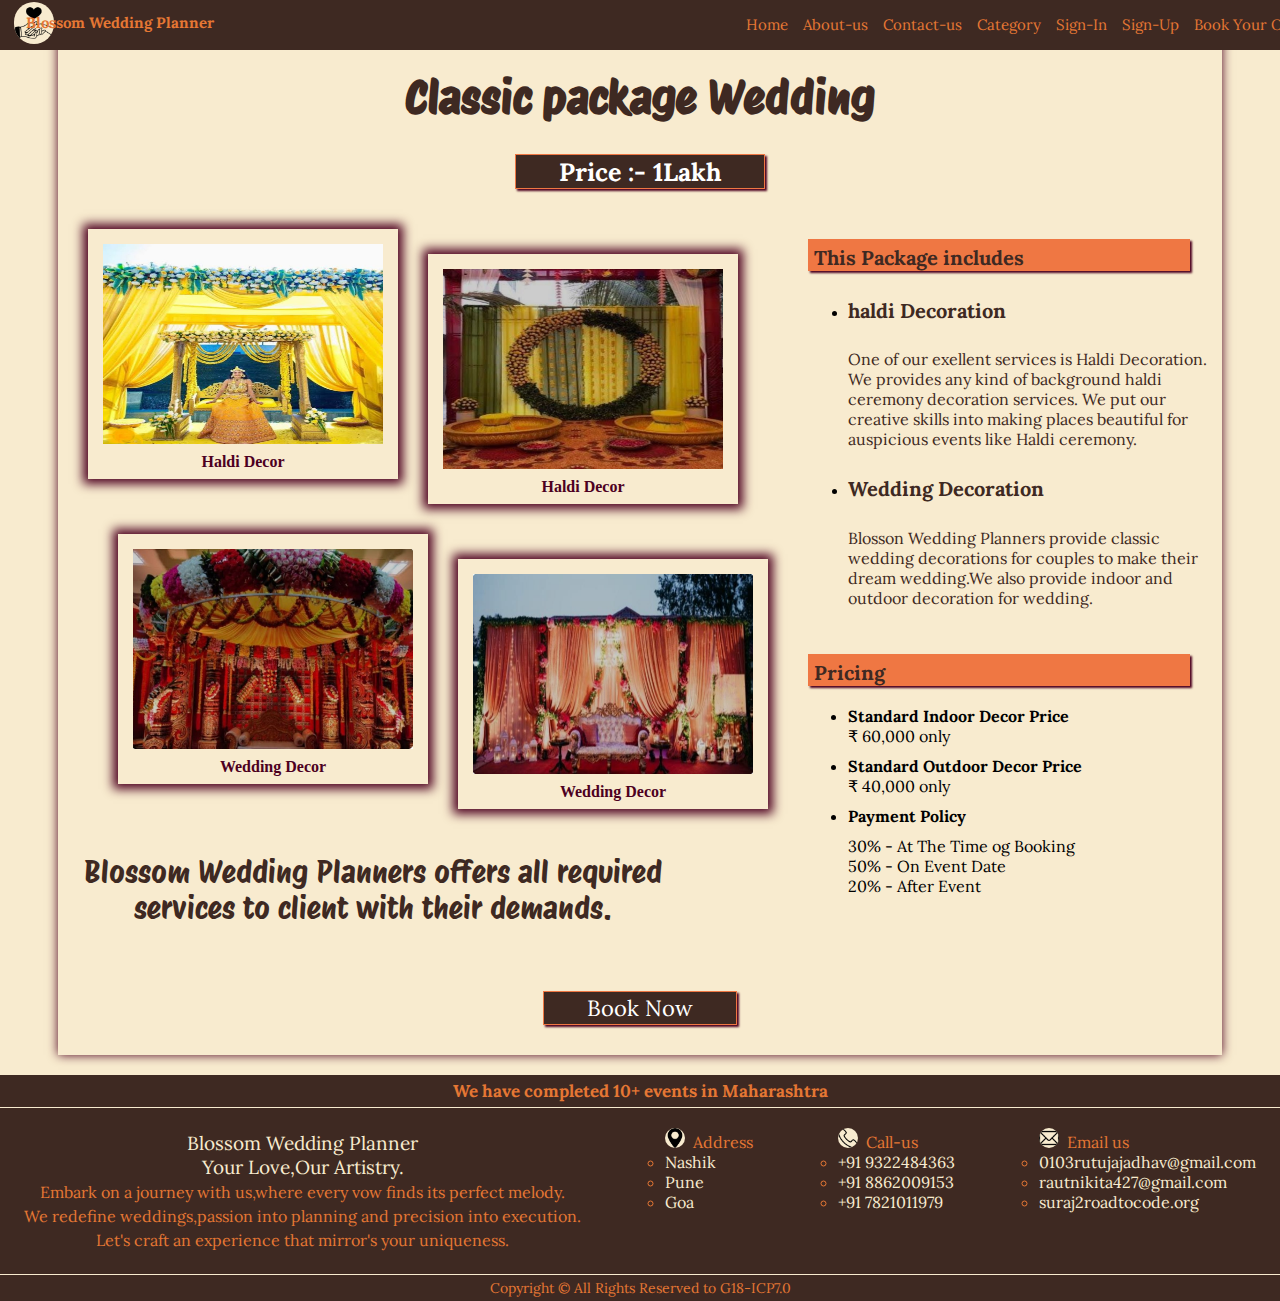
<file: pages/package_page1.html>
<!DOCTYPE html>
<html lang="en">
<head>
    <meta charset="UTF-8">
    <meta name="viewport" content="width=device-width, initial-scale=1.0">
    <title>Blossom Wedding Planner main page</title>
    <link rel="stylesheet" href="./../css/footer.css">
    <link rel="stylesheet" href="./../css/package_page1.css">
    <link rel="stylesheet" href="./../css/header.css">
    <link rel="stylesheet" href="./../css/style.css">
</head>
<body>
    <header>
        <nav class="navbar">
                <img src="./../icon/logo.png" alt="Company logo" height="55px" class="logo"/><span class="brand-name">Blossom Wedding Planner</span>
            <ul>
                <a href="./../index.html" class="nav-n">
                    <li class="name">Home</li>
                </a>
                <a href="./../pages/about_page.html" class="nav-n">
                    <li class="name">About-us</li>
                </a>
                <a href="./contact_page.html" class="nav-n">
                    <li class="name">Contact-us</li>
                </a>
                <a href="./category_page.html" class="nav-n">
                    <li class="name">Category</li>
                </a>
                <a href="./sign_in_page.html" class="nav-n">
                    <li class="name">Sign-In</li>
                </a>
                <a href="./sign_up_page.html" class="nav-n">
                    <li class="name">Sign-Up</li>
                </a>
                <a href="./order_book_page.html" class="nav-n">
                    <li class="name">Book Your Order</li>
                </a>
            </ul>
        </nav>
    </header>
                    
    <div class="package">
        <div>
        <h1 class="heading">
            Classic package Wedding
        </h1>
        <div class="price-btn-display">
        <button class="price-btn"><b>Price :- 1Lakh </b></button>
        </Div>
    </div>
    <div class="pkg-container">
        <div class="pkg-container1">
            <div class="img-div1">
                <div class="div-box">
                   <img src="./../img/package1_haldi_img.jpeg" alt="haldi image" class="pkg-img"/><br/>
                   <b>Haldi Decor</b>
                </div>
                <div class="div-box img-box"> 
                   <img src="./../img/package1_haldi_img2.jpeg" alt="haldi image" class="pkg-img"/><br/>
                   <b>Haldi Decor</b>
                </div>
            </div>
            <div class="img-div2">
                <div class="div-box">
                   <img src="./../img/pkg_wedding_img2.jpeg"  alt="wedding image" class="pkg-img"/><br>
                   <b>Wedding Decor</b>
                </div>
                <div class="div-box img-box">
                   <img src="./../img/pkg_wedding_img3.jpeg" alt="wedding image" class="pkg-img"/><br>
                   <b>Wedding Decor</b>
                </div>
            </div>
            <div>
            <p class="pkg-p1">
                Blossom Wedding Planners offers all required services to client with their demands.
            </p>
            </div>
            
        </div>
        <div class="pkg-container2">
            <div class="div-box1">
                <h3 class="pkg-heading2">This Package includes</h3>
                <ul>
                    <li><h4 class="pkg-h4">haldi Decoration</h4>
                        <p class="pkg-paragraph">
                        One of our exellent services is Haldi Decoration. We provides any kind of 
                        background haldi ceremony decoration services. We put our creative skills 
                        into making places beautiful for auspicious events like Haldi ceremony.
                       </p>
                    </li>
                    <li><h4 class="pkg-h4">Wedding Decoration</h4>
                        <p class="pkg-paragraph">
                         Blosson Wedding Planners provide classic wedding decorations for couples
                         to make their dream wedding.We also provide indoor and outdoor decoration 
                         for wedding.
                       </p>
                    </li>
                </ul>
            </div>
            <div class="div-box1">
                <h3 class="pkg-heading2">Pricing</h3>
                <ul class="pkg-ul2" style="font-family: 'Lora', serif;">
                    <li class="pkg-li"><b>Standard Indoor Decor Price</b><br>₹ 60,000 only</li>
                    <li class="pkg-li"><b>Standard Outdoor Decor Price</b><br>₹ 40,000 only</li>
                    <li class="pkg-li"><b>Payment Policy</b><br></li>
                        30% - At The Time og Booking<br>
                        50% - On Event Date<br>
                        20% - After Event 
                    
                </ul>
            </div>

        </div>
    </div>
        <div class="price-btn-display">
            <a href="./order_book_page.html" target="_blank">
                <button class="book-btn">Book Now</button>
            </a>
        </div>
    </div>
    <footer>
        <div class="f">
            We have completed 10+ events in Maharashtra
        </div>
        <div class="ft">
            <p class="description">Blossom Wedding Planner<br/>Your Love,Our Artistry.<br/><span class="description-f">Embark on a journey with us,where every vow finds its perfect melody.<br/> We redefine weddings,passion into planning and precision into execution.<br/>Let's craft an experience that mirror's your uniqueness.</span></p>
            <div class="address">
                <ul type="circle">
                <img src="./../icon/maps.png"height="20px" style="background-color: #F8EBCF; border-radius: 16px;"/>&nbsp;&nbsp;Address
                    <li><a href="https://maps.app.goo.gl/jGjvwSM56KvTT9Wb8" class="mp">Nashik</a></li>
                    <li><a href="https://maps.app.goo.gl/HJZoASPpyNCQho6U8"  class="mp">Pune</a></li>
                    <li><a href="https://maps.app.goo.gl/ckwQWGCd7CBSqVMQ8"  class="mp">Goa</a></li>
                </ul>
            </div>
            <div class="call-us">
                <ul type="circle">
                <img src="./../icon/call.png" height="20px" style="background-color: #F8EBCF; border-radius: 16px;"/>&nbsp;&nbsp;Call-us
                    <li><a href="tel:9322484363" class="cnt">+91 9322484363</a></li>
                    <li><a href="tel:8862009153" class="cnt">+91 8862009153</a></li>
                    <li><a href="tel:7821011979" class="cnt">+91 7821011979</a></li>
                </ul>
            </div>
            <div class="mail">
                <ul type="circle">
                    <img src="./../icon/email.png" height="20px" style="background-color: #F8EBCF; border-radius: 16px;"/>&nbsp;&nbsp;Email us
                    <li><a href="mailto:0103rutujajadhav@gmail.com" class="ml">0103rutujajadhav@gmail.com</a></li>
                    <li><a href="mailto:rautnikita427@gmail.com" class="ml">rautnikita427@gmail.com</a></li>
                    <li><a href="mailto:suraj2roadtocode.org" class="ml">suraj2roadtocode.org</a></li>
                </ul>
            </div>
        </div>
        <div class="ft2">
            Copyright &copy; All Rights Reserved to G18-ICP7.0
        </div>
    </footer>
</body>
</html>
</file>
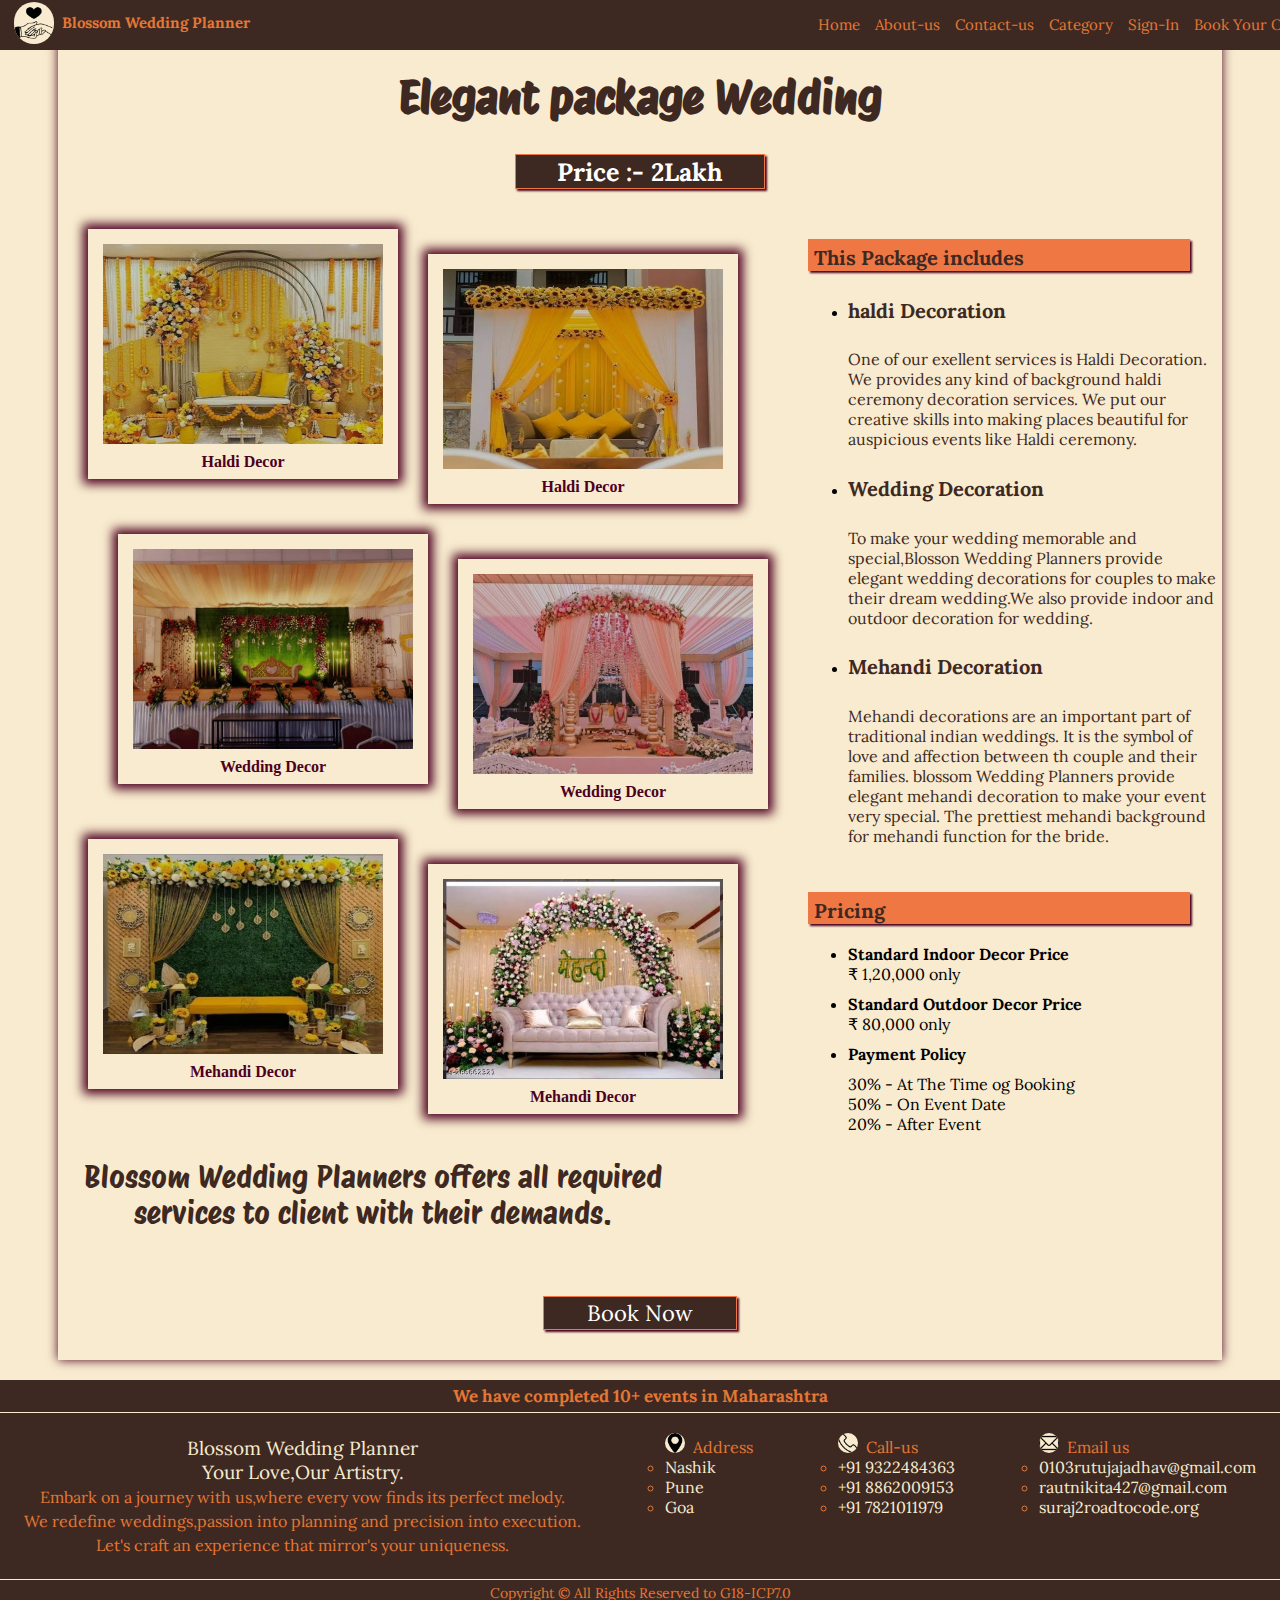
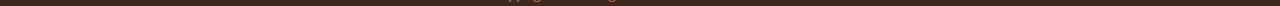
<file: pages/package_page2.html>
<!DOCTYPE html>
<html lang="en">
<head>
    <meta charset="UTF-8">
    <meta name="viewport" content="width=device-width, initial-scale=1.0">
    <title>Blossom Wedding Planner main page</title>
    <link rel="stylesheet" href="./../css/footer.css">
    <link rel="stylesheet" href="./../css/package_page1.css">
    <link rel="stylesheet" href="./../css/header.css">
    <link rel="stylesheet" href="./../css/style.css">
</head>
<body>
    <header>
        <nav class="navbar">
                <img src="./../icon/logo.png" alt="Company logo" height="55px" class="logo"/><span class="brand-name">Blossom Wedding Planner</span>
            <ul>
                <a href="./../index.html" class="nav-n">
                    <li class="name">Home</li>
                </a>
                <a href="./../pages/about_page.html" class="nav-n">
                    <li class="name">About-us</li>
                </a>
                <a href="./contact_page.html" class="nav-n">
                    <li class="name">Contact-us</li>
                </a>
                <a href="./category_page.html" class="nav-n">
                    <li class="name">Category</li>
                </a>
                <a href="./sign_in_page.html" class="nav-n">
                    <li class="name">Sign-In</li>
                </a>
                <a href="./order_book_page.html" class="nav-n">
                    <li class="name">Book Your Order</li>
                </a>
            </ul>
        </nav>
    </header>
                    
    <div class="package">
        <h1 class="heading">
            Elegant package Wedding
        </h1>
        <Div class="price-btn-display">
        <button class="price-btn"><b>Price :- 2Lakh </b></button>
    </Div>
    <div class="pkg-container">
        <div class="pkg-container1">
            <div class="img-div1">
                <div class="div-box">
                   <img src="./../img/pkg2_haldi_img.jpeg" class="pkg-img"/><br/>
                   <b>Haldi Decor</b>
                </div>
                <div class="div-box img-box">
                   <img src="./../img/pkg2_haldi_img1.jpeg" class="pkg-img"/><br/>
                   <b>Haldi Decor</b>
                </div>
            </div>
            <div class="img-div2">
                <div class="div-box">
                   <img src="./../img/pkg2_wedding_img.jpeg" class="pkg-img"/><br>
                   <b>Wedding Decor</b>
                </div>
                <div class="div-box img-box">
                   <img src="./../img/pkg_wedding_img.jpeg" class="pkg-img"/><br>
                   <b>Wedding Decor</b>
                </div>
            </div>
            <div class="img-div1">
                <div class="div-box">
                   <img src="./../img/package2_mehandi_img.jpeg" class="pkg-img"/><br/>
                   <b>Mehandi Decor</b>
                </div>
                <div class="div-box img-box">
                   <img src="./../img/pkg2_mehandi_img.jpeg" class="pkg-img"/><br/>
                   <b>Mehandi Decor</b>
                </div>
                
            </div>
            <p class="pkg-p1">
                Blossom Wedding Planners offers all required services to client with their demands.
            </p>
            
        </div>
        <div class="pkg-container2">
            <div class="div-box1">
                <h3 class="pkg-heading2">This Package includes</h3>
                <ul>
                    <li><h4 class="pkg-h4">haldi Decoration</h4>
                        <p class="pkg-paragraph">
                        One of our exellent services is Haldi Decoration. We provides any kind of 
                        background haldi ceremony decoration services. We put our creative skills 
                        into making places beautiful for auspicious events like Haldi ceremony.
                       </p>
                    </li>
                    <li><h4 class="pkg-h4">Wedding Decoration</h4>
                        <p class="pkg-paragraph">
                          To make your wedding memorable and special,Blosson Wedding Planners provide 
                          elegant wedding decorations for couples
                          to make their dream wedding.We also provide indoor and outdoor decoration 
                          for wedding.
                       </p>
                    </li>
                    <li><h4 class="pkg-h4">Mehandi Decoration</h4>
                        <p class="pkg-paragraph">
                          Mehandi decorations are an important part of traditional indian weddings. 
                          It is the symbol of love and affection between th couple and their families. 
                          blossom Wedding Planners provide elegant mehandi decoration to make your event 
                          very special. The prettiest mehandi background for mehandi function for the bride.

                       </p>
                    </li>
                </ul>
            </div>
            <div class="div-box1">
                <h3 class="pkg-heading2">Pricing</h3>
                <ul class="pkg-ul2" style="font-family: 'Lora', serif;">
                    <li class="pkg-li"><b>Standard Indoor Decor Price</b><br>₹ 1,20,000 only</li>
                    <li class="pkg-li"><b>Standard Outdoor Decor Price</b><br>₹ 80,000 only</li>
                    <li class="pkg-li"><b>Payment Policy</b><br></li>
                        30% - At The Time og Booking<br>
                        50% - On Event Date<br>
                        20% - After Event 
                    
                </ul>
            </div>

        </div>
    </div>
        <div class="price-btn-display">
            <a href="./order_book_page.html" target="_blank">
                <button class="book-btn">Book Now</button>
            </a>
        </div>
    </div>
    <footer>
        <div class="f">
            We have completed 10+ events in Maharashtra
        </div>
        <div class="ft">
            <p class="description">Blossom Wedding Planner<br/>Your Love,Our Artistry.<br/><span class="description-f">Embark on a journey with us,where every vow finds its perfect melody.<br/> We redefine weddings,passion into planning and precision into execution.<br/>Let's craft an experience that mirror's your uniqueness.</span></p>
            <div class="address">
                <ul type="circle">
                <img src="./../icon/maps.png"height="20px" style="background-color: #F8EBCF; border-radius: 16px;"/>&nbsp;&nbsp;Address
                    <li><a href="https://maps.app.goo.gl/jGjvwSM56KvTT9Wb8" class="mp">Nashik</a></li>
                    <li><a href="https://maps.app.goo.gl/HJZoASPpyNCQho6U8"  class="mp">Pune</a></li>
                    <li><a href="https://maps.app.goo.gl/ckwQWGCd7CBSqVMQ8"  class="mp">Goa</a></li>
                </ul>
            </div>
            <div class="call-us">
                <ul type="circle">
                <img src="./../icon/call.png" height="20px" style="background-color: #F8EBCF; border-radius: 16px;"/>&nbsp;&nbsp;Call-us
                    <li><a href="tel:9322484363" class="cnt">+91 9322484363</a></li>
                    <li><a href="tel:8862009153" class="cnt">+91 8862009153</a></li>
                    <li><a href="tel:7821011979" class="cnt">+91 7821011979</a></li>
                </ul>
            </div>
            <div class="mail">
                <ul type="circle">
                    <img src="./../icon/email.png" height="20px" style="background-color: #F8EBCF; border-radius: 16px;"/>&nbsp;&nbsp;Email us
                    <li><a href="mailto:0103rutujajadhav@gmail.com" class="ml">0103rutujajadhav@gmail.com</a></li>
                    <li><a href="mailto:rautnikita427@gmail.com" class="ml">rautnikita427@gmail.com</a></li>
                    <li><a href="mailto:suraj2roadtocode.org" class="ml">suraj2roadtocode.org</a></li>
                </ul>
            </div>
        </div>
        <div class="ft2">
            Copyright &copy; All Rights Reserved to G18-ICP7.0
        </div>
    </footer>
</body>
</html>
</file>
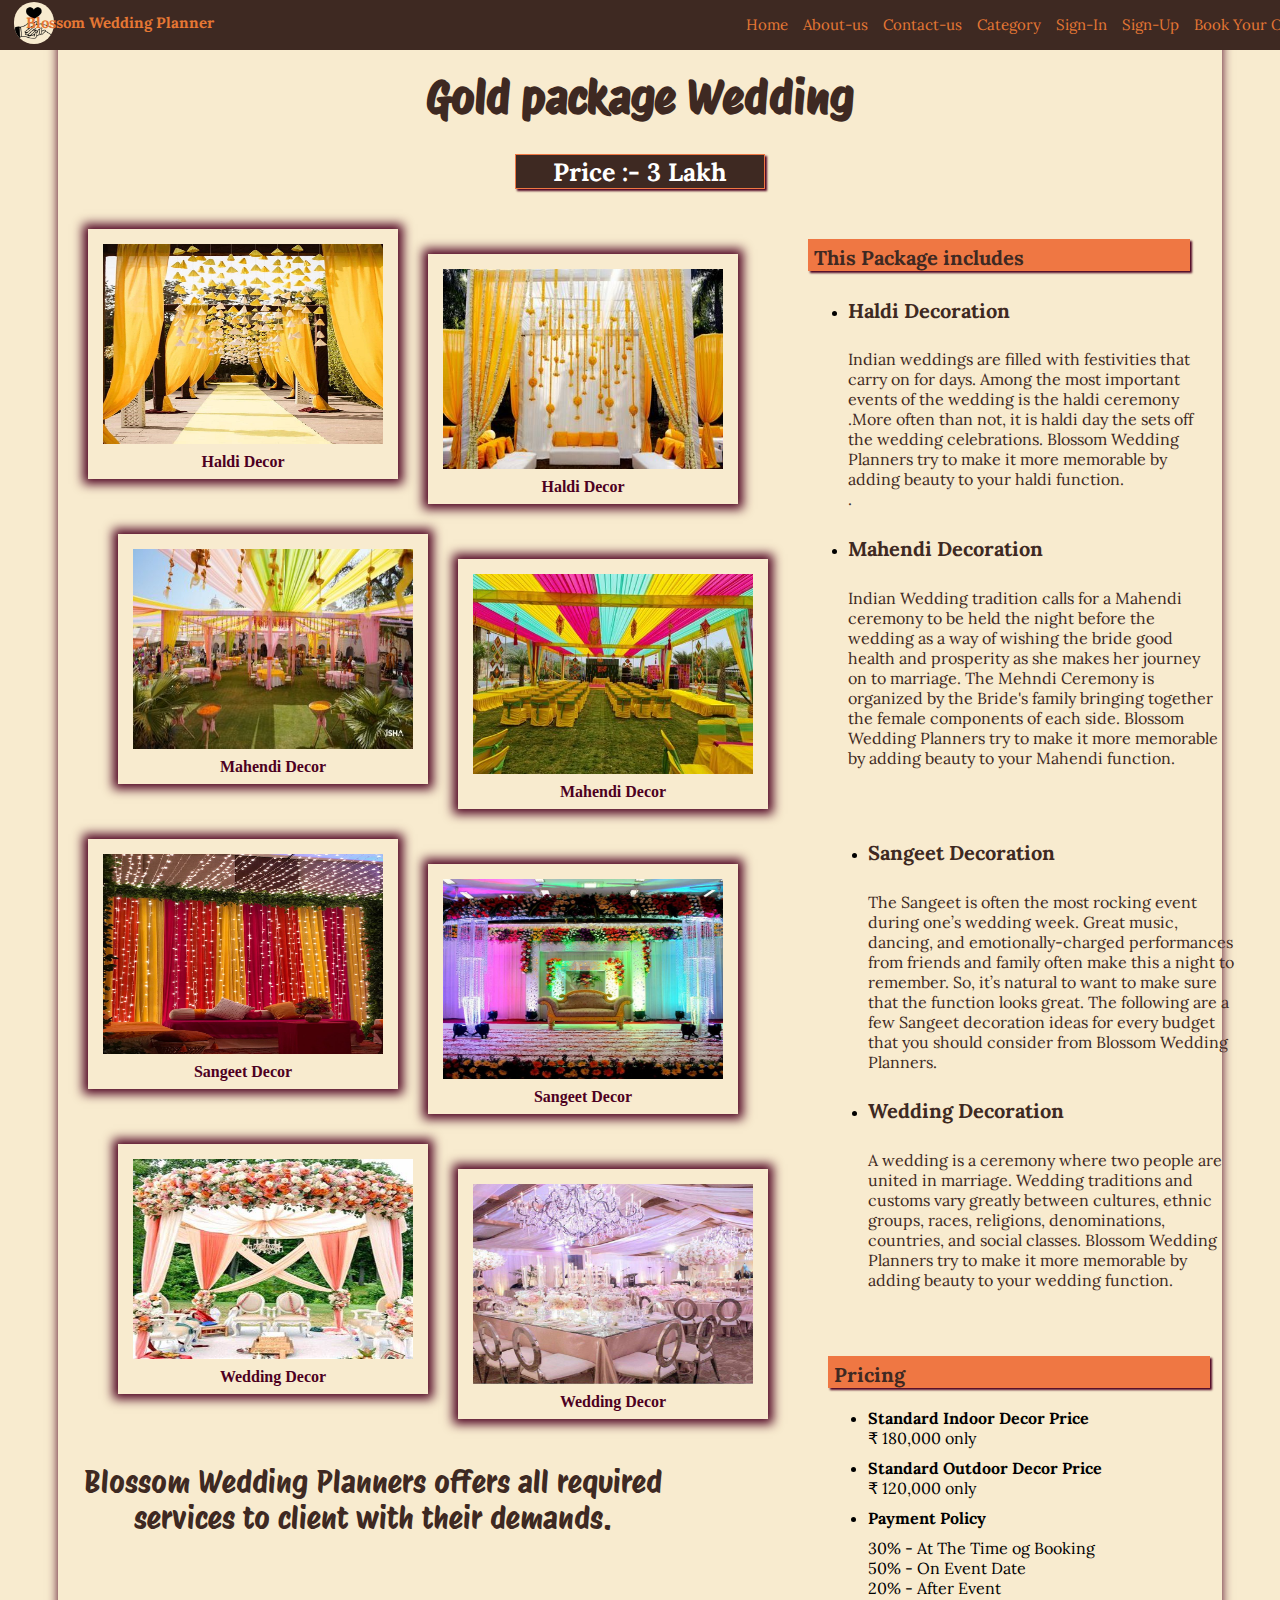
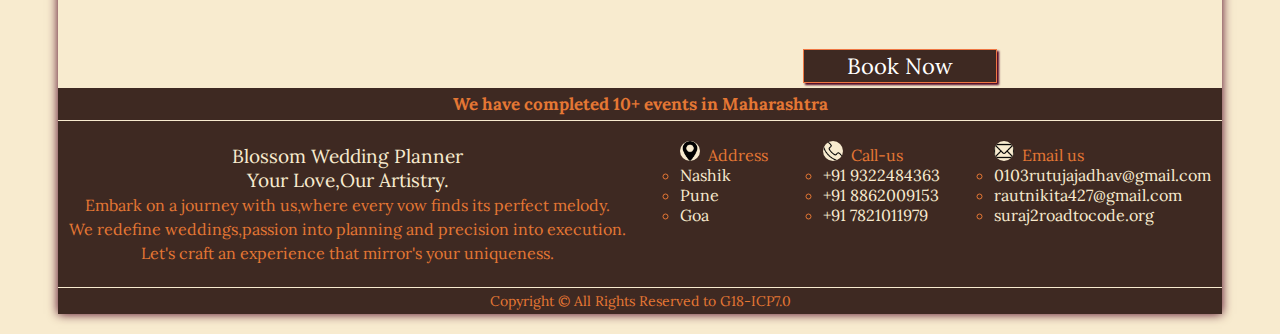
<file: pages/package_page3.html>
<!DOCTYPE html>
<html lang="en">
<head>
    <meta charset="UTF-8">
    <meta name="viewport" content="width=device-width, initial-scale=1.0">
    <title>Blossom Wedding Planner main page</title>
    <link rel="stylesheet" href="./../css/footer.css">
    <link rel="stylesheet" href="./../css/package_page1.css">
    <link rel="stylesheet" href="./../css/header.css">
    <link rel="stylesheet" href="./../css/style.css">
</head>
<body>
    <header>
        <nav class="navbar">
                <img src="./../icon/logo.png" alt="Company logo" height="55px" class="logo"/><span class="brand-name">Blossom Wedding Planner</span>
            <ul>
                <a href="./../index.html" class="nav-n">
                    <li class="name">Home</li>
                </a>
                <a href="./../pages/about_page.html" class="nav-n">
                    <li class="name">About-us</li>
                </a>
                <a href="./contact_page.html" class="nav-n">
                    <li class="name">Contact-us</li>
                </a>
                <a href="./category_page.html" class="nav-n">
                    <li class="name">Category</li>
                </a>
                <a href="./sign_in_page.html" class="nav-n">
                    <li class="name">Sign-In</li>
                </a>
                <a href="./sign_up_page.html" class="nav-n">
                    <li class="name">Sign-Up</li>
                </a>
                <a href="./order_book_page.html" class="nav-n">
                    <li class="name">Book Your Order</li>
                </a>
            </ul>
        </nav>
    </header>
                    
    <div class="package">
        <h1 class="heading">
            Gold package Wedding
        </h1>
        <Div class="price-btn-display">
        <button class="price-btn"><b>Price :- 3 Lakh </b></button>
    </Div>
    <div class="pkg-container">
        <div class="pkg-container1">
            <div class="img-div1">
                <div class="div-box">
                   <img src="./../img/haldigate.jpg" alt="haldi image" class="pkg-img"/><br/>
                   <b>Haldi Decor</b>
                </div>
                <div class="div-box img-box"> 
                   <img src="./../img/haldi.jpg" alt="haldi image" class="pkg-img"/><br/>
                   <b>Haldi Decor</b>
                </div>
            </div>
            <div class="img-div2">
                <div class="div-box">
                   <img src="./../img/mahendi-3.webp"  alt="wedding image" class="pkg-img"/><br>
                   <b>Mahendi Decor</b>
                </div>
                <div class="div-box img-box">
                   <img src="./../img/mahendi3.webp" alt="wedding image" class="pkg-img"/><br>
                   <b>Mahendi Decor</b>
                </div>
                
            </div>



            <div class="img-div1">
                <div class="div-box">
                   <img src="./../img/sangit1.jpg" alt="haldi image" class="pkg-img"/><br/>
                   <b>Sangeet Decor</b>
                </div>
                <div class="div-box img-box"> 
                   <img src="./../img/sangit4.jpg" alt="haldi image" class="pkg-img"/><br/>
                   <b>Sangeet Decor</b>
                </div>
            </div>
            <div class="img-div2">
                <div class="div-box">
                   <img src="./../img/wedding3.jpg"  alt="wedding image" class="pkg-img"/><br>
                   <b>Wedding Decor</b>
                </div>
                <div class="div-box img-box">
                   <img src="./../img/lunch2.jpg" alt="wedding image" class="pkg-img"/><br>
                   <b>Wedding Decor</b>
                </div>
                
            </div>


            

            <p class="pkg-p1">
                Blossom Wedding Planners offers all required services to client with their demands.
            </p>
            
        </div>
        <div class="pkg-container2">
            <div class="div-box1">
                <h3 class="pkg-heading2">This Package includes</h3>
                <ul>
                    <li><h4 class="pkg-h4">Haldi Decoration</h4>
                        <p class="pkg-paragraph">
                            Indian weddings are filled with festivities that carry on for days.
                            Among the most important events of the wedding is the haldi ceremony
                            .More often than not, it is haldi day the sets off the wedding celebrations.
                            Blossom Wedding Planners try to make it more memorable by adding beauty to your haldi function.<br>
                            .
                       </p>
                    </li>
                    <li><h4 class="pkg-h4">Mahendi Decoration</h4>
                        <p class="pkg-paragraph">
                            Indian Wedding tradition calls for a Mahendi ceremony to be held the night before the wedding as a way of wishing the bride good health and prosperity as she makes her journey on to marriage. The Mehndi Ceremony is organized by the Bride's 
                            family bringing together the female components of each side.
                            Blossom Wedding Planners try to make it more memorable by adding beauty to your Mahendi function.<br /><br />
                            
                       </p>
                    </li>
                </ul>
            </div>

            <div class="pkg-container2">
                <div class="div-box1">
                    
                    <ul>
                        <li><h4 class="pkg-h4">Sangeet Decoration</h4>
                            <p class="pkg-paragraph">
                                The Sangeet is often the most rocking event during one’s wedding week.
                                 Great music, dancing, and emotionally-charged performances from friends 
                                 and family often make this a night to remember. So, it’s natural to want
                                  to make sure that the function looks great. The following are a few Sangeet
                                   decoration ideas for every budget that you should consider from Blossom Wedding Planners.
<br>
                                
                           </p>
                        </li>
                        <li><h4 class="pkg-h4">Wedding Decoration</h4>
                            <p class="pkg-paragraph">
                                A wedding is a ceremony where two people are united in marriage. Wedding traditions and customs vary greatly between cultures, 
                                ethnic groups, races, religions, denominations, countries, and social classes.
                                Blossom Wedding Planners try to make it more memorable by adding beauty to your wedding function.<br /><br />
                                
                           </p>
                        </li>
                    </ul>
                </div>

            <div class="div-box1">
                <h3 class="pkg-heading2">Pricing</h3>
                <ul class="pkg-ul2" style="font-family: 'Lora', serif;">
                    <li class="pkg-li"><b>Standard Indoor Decor Price</b><br>₹ 180,000 only</li>
                    <li class="pkg-li"><b>Standard Outdoor Decor Price</b><br>₹ 120,000 only</li>
                    <li class="pkg-li"><b>Payment Policy</b><br></li>
                        30% - At The Time og Booking<br>
                        50% - On Event Date<br>
                        20% - After Event 
                    
                </ul>
            </div>
        </div>
    

        <div class="price-btn-display1">
            <a href="./order_book_page.html" target="_blank">
                <button class="book-btn">Book Now</button>
            </a>
        </div>
        
    </div>
    </div>
    <footer>
        <div class="f">
            We have completed 10+ events in Maharashtra
        </div>
        <div class="ft">
            <p class="description">Blossom Wedding Planner<br/>Your Love,Our Artistry.<br/><span class="description-f">Embark on a journey with us,where every vow finds its perfect melody.<br/> We redefine weddings,passion into planning and precision into execution.<br/>Let's craft an experience that mirror's your uniqueness.</span></p>
            <div class="address">
                <ul type="circle">
                <img src="./../icon/maps.png"height="20px" style="background-color: #F8EBCF; border-radius: 16px;"/>&nbsp;&nbsp;Address
                    <li><a href="https://maps.app.goo.gl/jGjvwSM56KvTT9Wb8" class="mp">Nashik</a></li>
                    <li><a href="https://maps.app.goo.gl/HJZoASPpyNCQho6U8"  class="mp">Pune</a></li>
                    <li><a href="https://maps.app.goo.gl/ckwQWGCd7CBSqVMQ8"  class="mp">Goa</a></li>
                </ul>
            </div>
            <div class="call-us">
                <ul type="circle">
                <img src="./../icon/call.png" height="20px" style="background-color: #F8EBCF; border-radius: 16px;"/>&nbsp;&nbsp;Call-us
                    <li><a href="tel:9322484363" class="cnt">+91 9322484363</a></li>
                    <li><a href="tel:8862009153" class="cnt">+91 8862009153</a></li>
                    <li><a href="tel:7821011979" class="cnt">+91 7821011979</a></li>
                </ul>
            </div>
            <div class="mail">
                <ul type="circle">
                    <img src="./../icon/email.png" height="20px" style="background-color: #F8EBCF; border-radius: 16px;"/>&nbsp;&nbsp;Email us
                    <li><a href="mailto:0103rutujajadhav@gmail.com" class="ml">0103rutujajadhav@gmail.com</a></li>
                    <li><a href="mailto:rautnikita427@gmail.com" class="ml">rautnikita427@gmail.com</a></li>
                    <li><a href="mailto:suraj2roadtocode.org" class="ml">suraj2roadtocode.org</a></li>
                </ul>
            </div>
        </div>
        <div class="ft2">
            Copyright &copy; All Rights Reserved to G18-ICP7.0
        </div>
    </footer>
</body>
</html>
</file>
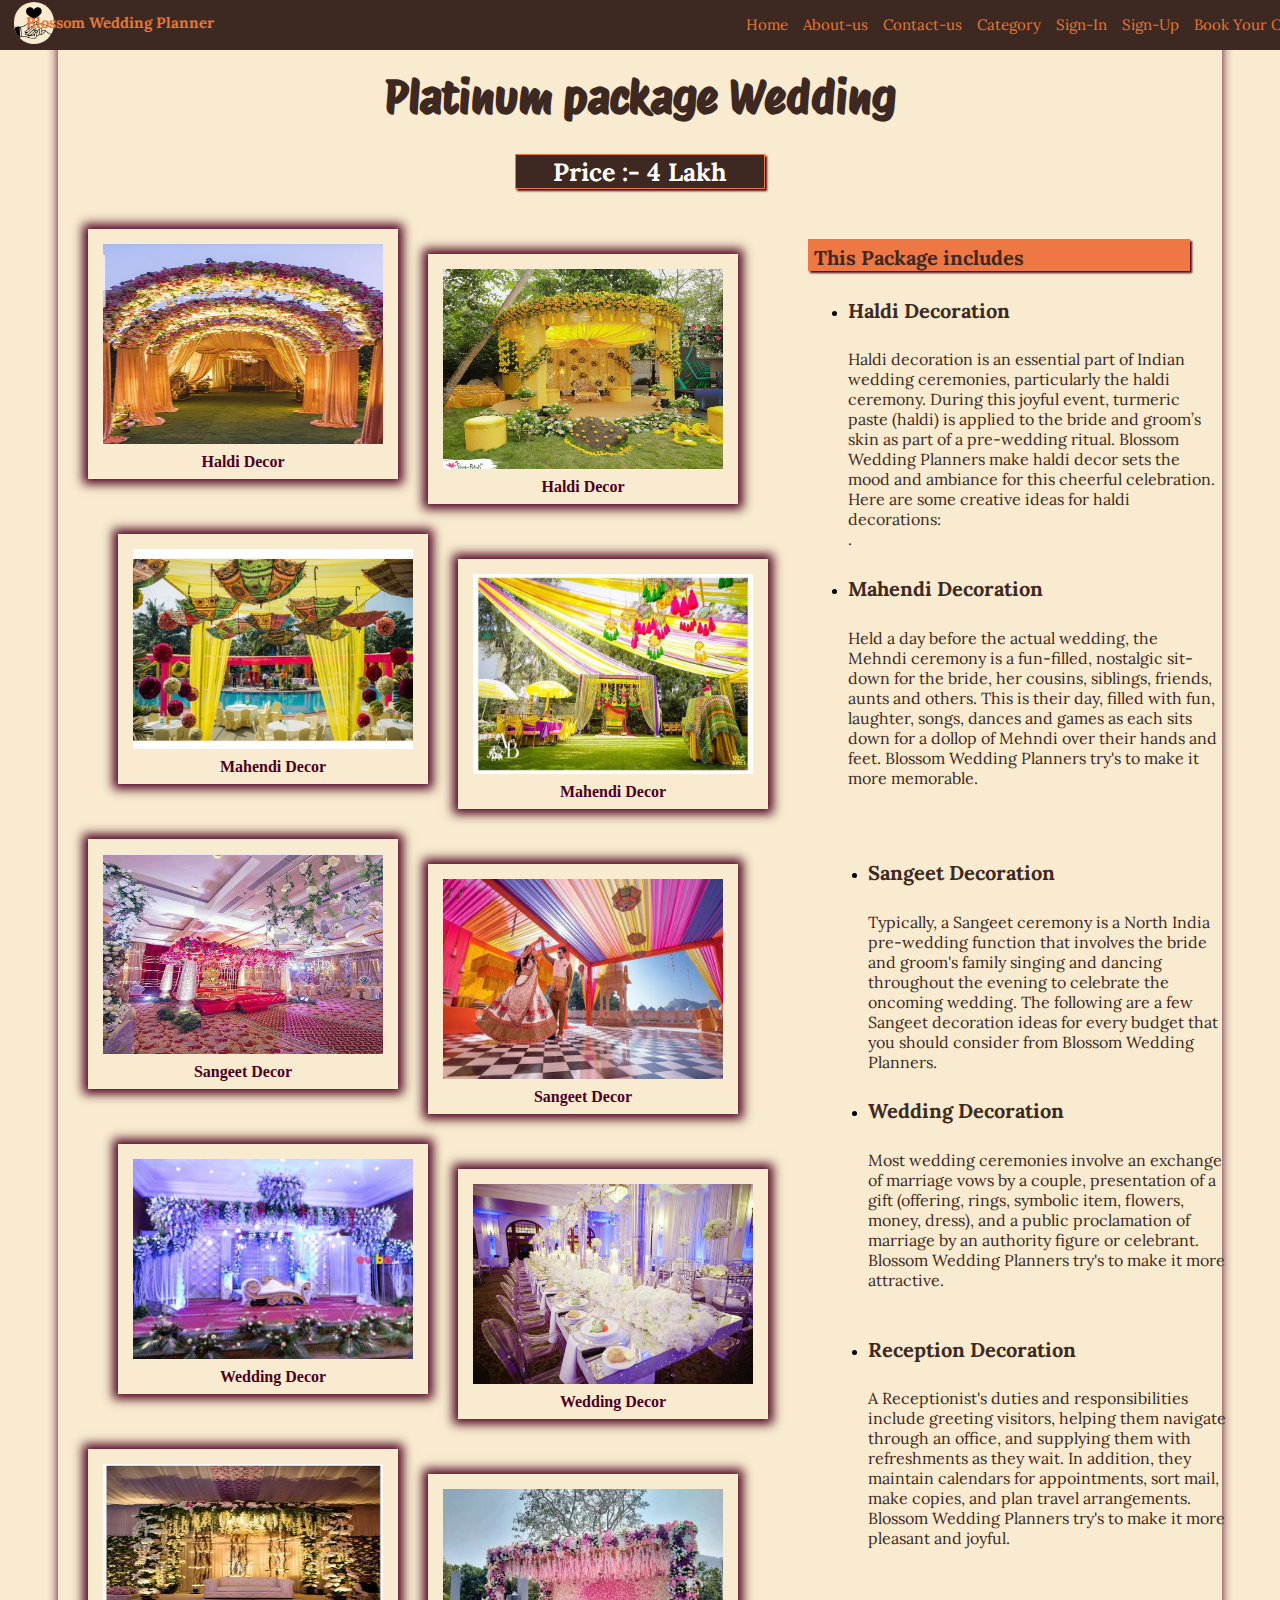
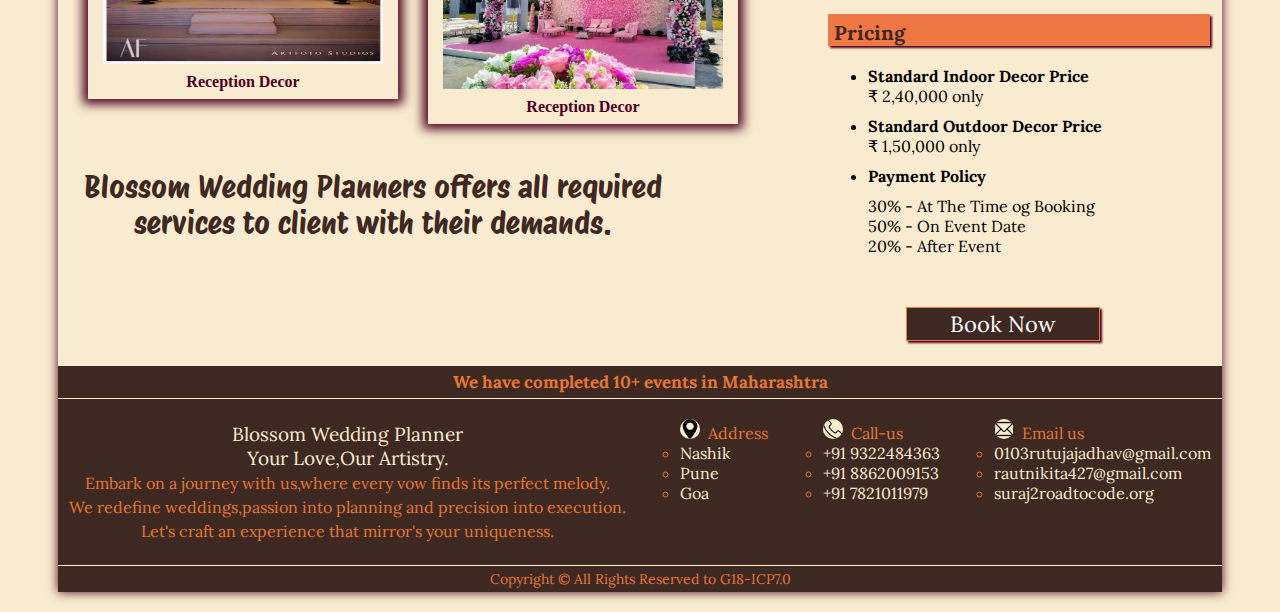
<file: pages/package_page4.html>
<!DOCTYPE html>
<html lang="en">
<head>
    <meta charset="UTF-8">
    <meta name="viewport" content="width=device-width, initial-scale=1.0">
    <title>Blossom Wedding Planner main page</title>
    <link rel="stylesheet" href="./../css/footer.css">
    <link rel="stylesheet" href="./../css/package_page1.css">
    <link rel="stylesheet" href="./../css/header.css">
    <link rel="stylesheet" href="./../css/style.css">
</head>
<body>
    <header>
        <nav class="navbar">
                <img src="./../icon/logo.png" alt="Company logo" height="55px" class="logo"/><span class="brand-name">Blossom Wedding Planner</span>
            <ul>
                <a href="./../index.html" class="nav-n">
                    <li class="name">Home</li>
                </a>
                <a href="./../pages/about_page.html" class="nav-n">
                    <li class="name">About-us</li>
                </a>
                <a href="./contact_page.html" class="nav-n">
                    <li class="name">Contact-us</li>
                </a>
                <a href="./category_page.html" class="nav-n">
                    <li class="name">Category</li>
                </a>
                <a href="./sign_in_page.html" class="nav-n">
                    <li class="name">Sign-In</li>
                </a>
                <a href="./sign_up_page.html" class="nav-n">
                    <li class="name">Sign-Up</li>
                </a>
                <a href="./order_book_page.html" class="nav-n">
                    <li class="name">Book Your Order</li>
                </a>
            </ul>
        </nav>
    </header>
                    
    <div class="package">
        <h1 class="heading">
            Platinum package Wedding
        </h1>
        <Div class="price-btn-display">
        <button class="price-btn"><b>Price :- 4 Lakh </b></button>
    </Div>
    <div class="pkg-container">
        <div class="pkg-container1">
            <div class="img-div1">
                <div class="div-box">
                   <img src="./../img/entry.jpg" alt="haldi image" class="pkg-img"/><br/>
                   <b>Haldi Decor</b>
                </div>
                <div class="div-box img-box"> 
                   <img src="./../img/haldi4.jpg" alt="haldi image" class="pkg-img"/><br/>
                   <b>Haldi Decor</b>
                </div>
            </div>
            <div class="img-div2">
                <div class="div-box">
                   <img src="./../img/mahendi-4.jpg"  alt="wedding image" class="pkg-img"/><br>
                   <b>Mahendi Decor</b>
                </div>
                <div class="div-box img-box">
                   <img src="./../img/MAHENDI4.jpg" alt="wedding image" class="pkg-img"/><br>
                   <b>Mahendi Decor</b>
                </div>
                
            </div>



            <div class="img-div1">
                <div class="div-box">
                   <img src="./../img/sangit-3.jpg"  class="pkg-img"/><br/>
                   <b>Sangeet Decor</b>
                </div>
                <div class="div-box img-box"> 
                   <img src="./../img/sangit6.webp"  class="pkg-img"/><br/>
                   <b>Sangeet Decor</b>
                </div>
            </div>
            <div class="img-div2">
                <div class="div-box">
                   <img src="./../img/wedding2.jpg"  alt="wedding image" class="pkg-img"/><br>
                   <b>Wedding Decor</b>
                </div>
                <div class="div-box img-box">
                   <img src="./../img/lunch.jpg" alt="wedding image" class="pkg-img"/><br>
                   <b>Wedding Decor</b>
                </div>
                
            </div>
            <div class="img-div1">
                <div class="div-box">
                   <img src="./../img/RECEPTION.webp" alt="haldi image" class="pkg-img"/><br/>
                   <b>Reception Decor</b>
                </div>
                <div class="div-box img-box"> 
                   <img src="./../img/marraige3.webp" alt="haldi image" class="pkg-img"/><br/>
                   <b>Reception Decor</b>
                </div>
            </div>

      <p class="pkg-p1">
                Blossom Wedding Planners offers all required services to client with their demands.
            </p>
            
        </div>
        <div class="pkg-container2">
            <div class="div-box1">
                <h3 class="pkg-heading2">This Package includes</h3>
                <ul>
                    <li><h4 class="pkg-h4">Haldi Decoration</h4>
                        <p class="pkg-paragraph">
                            Haldi decoration is an essential part of Indian wedding ceremonies, 
                            particularly the haldi ceremony. During this joyful event, turmeric paste (haldi) is applied 
                            to the bride and groom’s skin as part of a pre-wedding ritual.
                             Blossom Wedding Planners make haldi decor sets the mood 
                            and ambiance for this cheerful celebration.
                             Here are some creative ideas for haldi decorations:<br>
                            .
                       </p>
                    </li>
                    <li><h4 class="pkg-h4">Mahendi Decoration</h4>
                        <p class="pkg-paragraph">
                            Held a day before the actual wedding, the Mehndi ceremony is a fun-filled, nostalgic 
                            sit-down for the bride, her cousins, siblings, friends, aunts and others. This is their day,
                             filled with fun, laughter, songs, dances and games as each sits down for a 
                             dollop of Mehndi over their hands and feet. Blossom Wedding Planners try's to make it more memorable.<br /><br />
                            
                       </p>
                    </li>
                </ul>
            </div>

            <div class="pkg-container2">
                <div class="div-box1">
                    
                    <ul>
                        <li><h4 class="pkg-h4">Sangeet Decoration</h4>
                            <p class="pkg-paragraph">
                                Typically, a Sangeet ceremony is a North India pre-wedding function that involves the bride and groom's family 
                                singing and dancing throughout the evening to celebrate the oncoming wedding.
                                 The following are a few Sangeet
                                   decoration ideas for every budget that you should consider from Blossom Wedding Planners.
<br>
                                
                           </p>
                        </li>
                        <li><h4 class="pkg-h4">Wedding Decoration</h4>
                            <p class="pkg-paragraph">
                                Most wedding ceremonies involve an exchange of marriage vows by a couple, presentation of a gift (offering, rings, symbolic item, flowers, money, dress),
                                 and a public proclamation of marriage by an authority figure or celebrant.
                                 Blossom Wedding Planners try's to make it more attractive.<br /><br />
                                
                           </p>
                           <li><h4 class="pkg-h4">Reception Decoration</h4>
                            <p class="pkg-paragraph">
                                A Receptionist's duties and responsibilities include greeting visitors, helping them navigate through an office, and supplying them with refreshments as they wait. In addition, they maintain 
                                calendars for appointments, sort mail, make copies, and plan travel arrangements.
                                Blossom Wedding Planners try's to make it more pleasant and joyful.<br /><br />
                                
                           </p>
                        </li>
                    </ul>
                </div>

            <div class="div-box1">
                <h3 class="pkg-heading2">Pricing</h3>
                <ul class="pkg-ul2" style="font-family: 'Lora', serif;">
                    <li class="pkg-li"><b>Standard Indoor Decor Price</b><br>₹ 2,40,000 only</li>
                    <li class="pkg-li"><b>Standard Outdoor Decor Price</b><br>₹ 1,50,000 only</li>
                    <li class="pkg-li"><b>Payment Policy</b><br></li>
                        30% - At The Time og Booking<br>
                        50% - On Event Date<br>
                        20% - After Event 
                    
                </ul>
            </div>
        </div>
    

        <div class="price-btn-display">
            <a href="./order_book_page.html" target="_blank">
                <button class="book-btn">Book Now</button>
            </a>
        </div>
        </div>
    </div>
    <footer>
        <div class="f">
            We have completed 10+ events in Maharashtra
        </div>
        <div class="ft">
            <p class="description">Blossom Wedding Planner<br/>Your Love,Our Artistry.<br/><span class="description-f">Embark on a journey with us,where every vow finds its perfect melody.<br/> We redefine weddings,passion into planning and precision into execution.<br/>Let's craft an experience that mirror's your uniqueness.</span></p>
            <div class="address">
                <ul type="circle">
                <img src="./../icon/maps.png"height="20px" style="background-color: #F8EBCF; border-radius: 16px;"/>&nbsp;&nbsp;Address
                    <li><a href="https://maps.app.goo.gl/jGjvwSM56KvTT9Wb8" class="mp">Nashik</a></li>
                    <li><a href="https://maps.app.goo.gl/HJZoASPpyNCQho6U8"  class="mp">Pune</a></li>
                    <li><a href="https://maps.app.goo.gl/ckwQWGCd7CBSqVMQ8"  class="mp">Goa</a></li>
                </ul>
            </div>
            <div class="call-us">
                <ul type="circle">
                <img src="./../icon/call.png" height="20px" style="background-color: #F8EBCF; border-radius: 16px;"/>&nbsp;&nbsp;Call-us
                    <li><a href="tel:9322484363" class="cnt">+91 9322484363</a></li>
                    <li><a href="tel:8862009153" class="cnt">+91 8862009153</a></li>
                    <li><a href="tel:7821011979" class="cnt">+91 7821011979</a></li>
                </ul>
            </div>
            <div class="mail">
                <ul type="circle">
                    <img src="./../icon/email.png" height="20px" style="background-color: #F8EBCF; border-radius: 16px;"/>&nbsp;&nbsp;Email us
                    <li><a href="mailto:0103rutujajadhav@gmail.com" class="ml">0103rutujajadhav@gmail.com</a></li>
                    <li><a href="mailto:rautnikita427@gmail.com" class="ml">rautnikita427@gmail.com</a></li>
                    <li><a href="mailto:suraj2roadtocode.org" class="ml">suraj2roadtocode.org</a></li>
                </ul>
            </div>
        </div>
        <div class="ft2">
            Copyright &copy; All Rights Reserved to G18-ICP7.0
        </div>
    </footer>
</body>
</html>
</file>
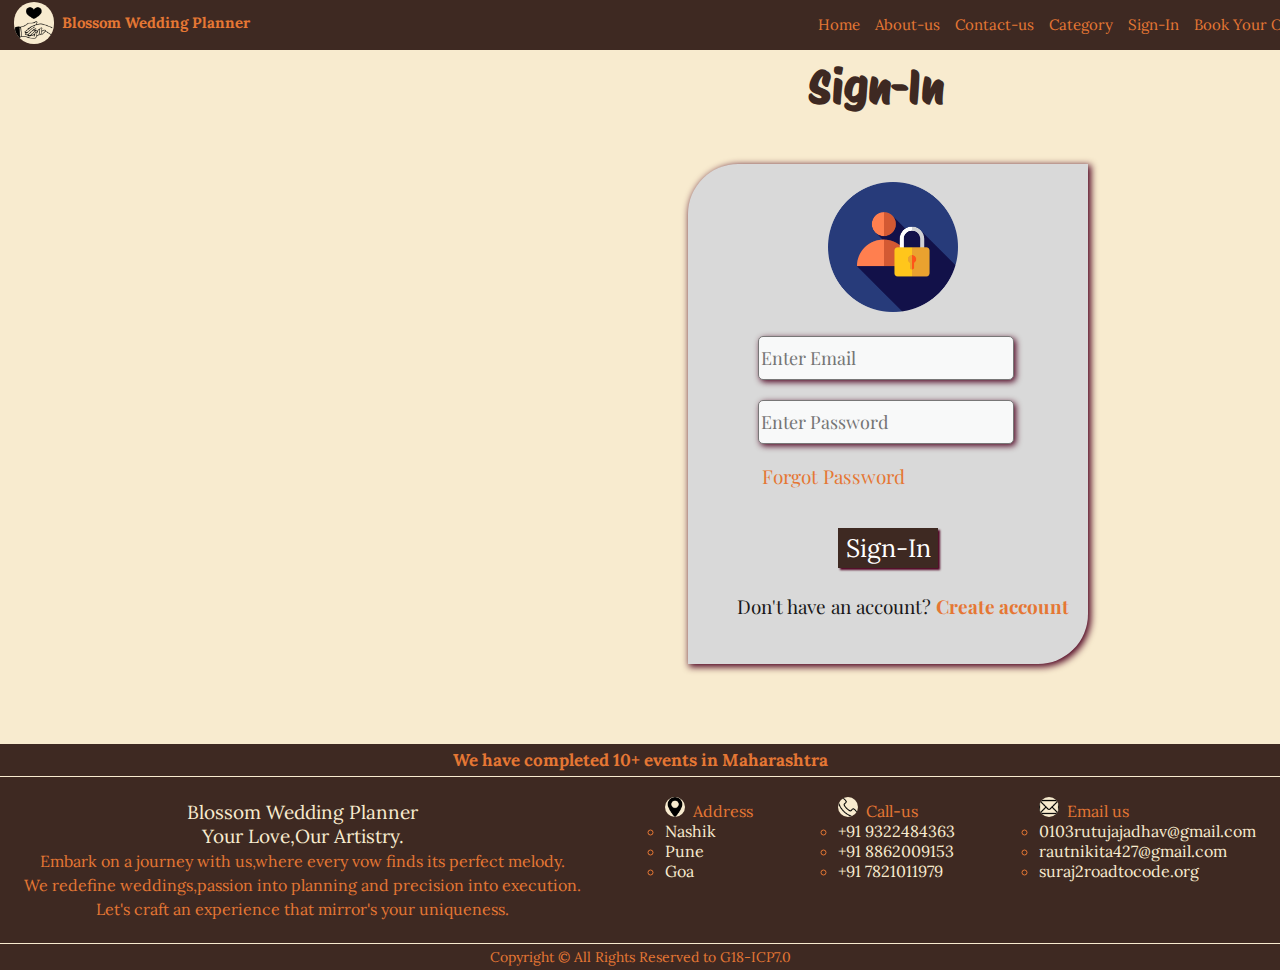
<file: pages/sign_in_page.html>
<!DOCTYPE html>
<html lang="en">
<head>
    <meta charset="UTF-8">
    <meta name="viewport" content="width=device-width, initial-scale=1.0">
    <title>Sign_in Page</title>
        
    <link rel="stylesheet" href="../css/style.css">
    <link rel="stylesheet" href="../css/sign_in.css">
    <link rel="stylesheet" href="../css/header.css">
    <link rel="stylesheet" href="../css/footer.css">
</head>
<body>
    <header>
        <header>
            <nav class="navbar">
                    <img src="./../icon/logo.png" alt="Company logo" height="55px" class="logo"/><span class="brand-name">Blossom Wedding Planner</span>
                <ul>
                    <a href="./../index.html" class="nav-n">
                        <li class="name">Home</li>
                    </a>
                    <a href="./../pages/about_page.html" class="nav-n">
                        <li class="name">About-us</li>
                    </a>
                    <a href="./contact_page.html" class="nav-n">
                        <li class="name">Contact-us</li>
                    </a>
                    <a href="./category_page.html" class="nav-n">
                        <li class="name">Category</li>
                    </a>
                    <a href="./sign_in_page.html" class="nav-n">
                        <li class="name">Sign-In</li>
                    </a>
                    <a href="./order_book_page.html" class="nav-n">
                        <li class="name">Book Your Order</li>
                    </a>
                </ul>
            </nav>
        </header>

    <!-- Login -->

    <div class="login">
        <h1 class="sign_heading">Sign-In</h1>
        <div class="sub-log">
            <img src="../icon/login.png" alt="login" class="login-img"/>
            <input type="email" placeholder="Enter Email" name="email" class="log-email" required/>
            <input type="password" placeholder="Enter Password" name="password" class="log-pass" required/>
            <p class="forgot">
                <a href="../pages/forgot_password_page.html"> Forgot Password </a>
            </p> 
            <a href="../index.html">
                <button class="btn">
                    Sign-In
                </button> 
            </a>
            <p class="create-acc">
                Don't have an account? <a href="../pages/sign_up_page.html"> <b> Create account </b> </a>
            </p> 
        </div>
    </div>

    <!-- Footer -->
    <footer>
        <div class="f">
            We have completed 10+ events in Maharashtra
        </div>
        <div class="ft">
            <p class="description">Blossom Wedding Planner<br/>Your Love,Our Artistry.<br/><span class="description-f">Embark on a journey with us,where every vow finds its perfect melody.<br/> We redefine weddings,passion into planning and precision into execution.<br/>Let's craft an experience that mirror's your uniqueness.</span></p>
            <div class="address">
                <ul type="circle">
                <img src="../icon/maps.png"height="20px" style="background-color: #F8EBCF; border-radius: 16px;"/>&nbsp;&nbsp;Address
                    <li><a href="https://maps.app.goo.gl/jGjvwSM56KvTT9Wb8" target="_blank" class="mp">Nashik</a></li>
                    <li><a href="https://maps.app.goo.gl/HJZoASPpyNCQho6U8"  target="_blank" class="mp">Pune</a></li>
                    <li><a href="https://maps.app.goo.gl/ckwQWGCd7CBSqVMQ8"  target="_blank" class="mp">Goa</a></li>
                </ul>
            </div>
            <div class="call-us">
                <ul type="circle">
                <img src="../icon/call.png" height="20px" style="background-color: #F8EBCF; border-radius: 16px;"/>&nbsp;&nbsp;Call-us
                    <li><a href="tel:9322484363" target="_blank" class="cnt">+91 9322484363</a></li>
                    <li><a href="tel:8862009153" target="_blank" class="cnt">+91 8862009153</a></li>
                    <li><a href="tel:7821011979" target="_blank" class="cnt">+91 7821011979</a></li>
                </ul>
            </div>
            <div class="mail">
                <ul type="circle">
                    <img src="../icon/email.png" height="20px" style="background-color: #F8EBCF; border-radius: 16px;"/>&nbsp;&nbsp;Email us
                    <li><a href="mailto:0103rutujajadhav@gmail.com" target="_blank" class="ml">0103rutujajadhav@gmail.com</a></li>
                    <li><a href="mailto:rautnikita427@gmail.com" target="_blank" class="ml">rautnikita427@gmail.com</a></li>
                    <li><a href="mailto:suraj2roadtocode.org" target="_blank" class="ml">suraj2roadtocode.org</a></li>
                </ul>
            </div>
        </div>
        <div class="ft2">
            Copyright &copy; All Rights Reserved to G18-ICP7.0
        </div>
    </footer>
</body>
</html>
</file>
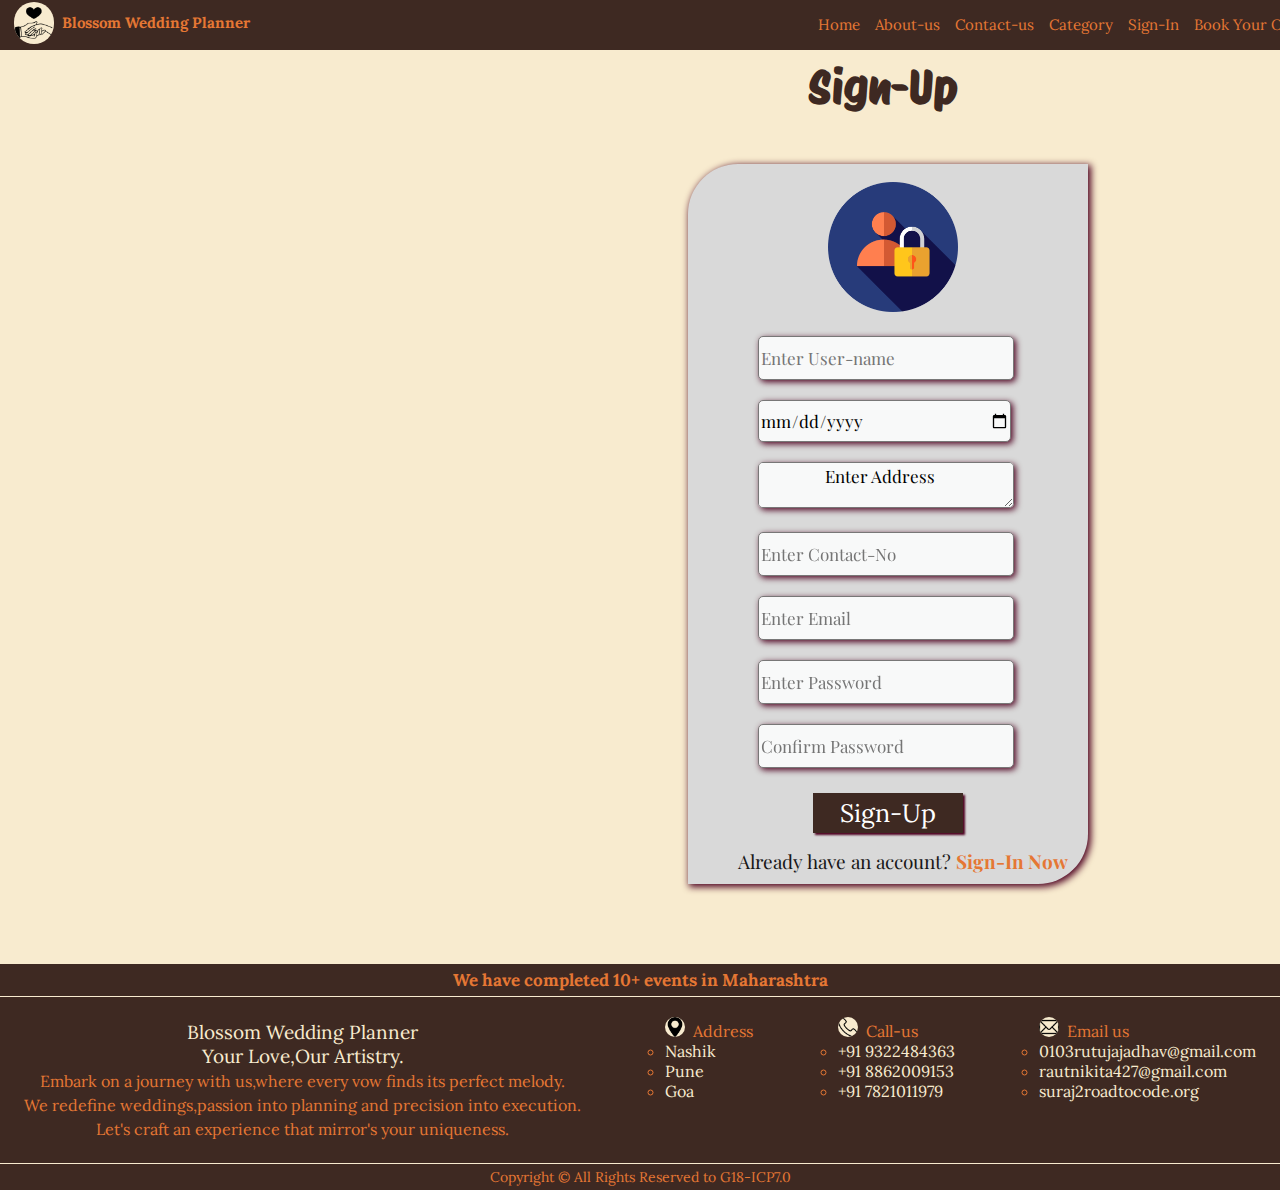
<file: pages/sign_up_page.html>
<!DOCTYPE html>
<html lang="en">
<head>
    <meta charset="UTF-8">
    <meta name="viewport" content="width=device-width, initial-scale=1.0">
    <title>sign_up_page Page</title>
    
    <link rel="stylesheet" href="../css/style.css">
    <link rel="stylesheet" href="../css/sign_up.css">
    <link rel="stylesheet" href="../css/header.css">
    <link rel="stylesheet" href="../css/footer.css">
</head>
<body>
    <header>
        <header>
            <header>
                <nav class="navbar">
                        <img src="./../icon/logo.png" alt="Company logo" height="55px" class="logo"/><span class="brand-name">Blossom Wedding Planner</span>
                    <ul>
                        <a href="./../index.html" class="nav-n">
                            <li class="name">Home</li>
                        </a>
                        <a href="./../pages/about_page.html" class="nav-n">
                            <li class="name">About-us</li>
                        </a>
                        <a href="./contact_page.html" class="nav-n">
                            <li class="name">Contact-us</li>
                        </a>
                        <a href="./category_page.html" class="nav-n">
                            <li class="name">Category</li>
                        </a>
                        <a href="./sign_in_page.html" class="nav-n">
                            <li class="name">Sign-In</li>
                        </a>
                        <a href="./order_book_page.html" class="nav-n">
                            <li class="name">Book Your Order</li>
                        </a>
                    </ul>
                </nav>
            </header>
    <!-- Login -->

    <div class="registration">
        <h1 class="sign_heading">Sign-Up</h1>
        <div class="sub-reg">
            <img src="../icon/login.png" alt="Sign-Up" class="reg-img"/>
            <input type="text" placeholder="Enter User-name" name="email" class="reg-field" required/>
            <input type="date" placeholder="Birthdate" name="birthdate" class="reg-field" required />
            <textarea cols="35" rows="3" class="reg-field" required>
                Enter Address
            </textarea>
            <input type="number" placeholder="Enter Contact-No" name="contact" class="reg-field" required/>
            <input type="email" placeholder="Enter Email" name="email" class="reg-field" required/>
            <input type="password" placeholder="Enter Password" name="password" class="reg-field" required/>
            <input type="password" placeholder="Confirm Password" name="con-password" class="reg-field" required/>
            <a href="../index.html"><button class="btn">
                Sign-Up
            </button> </a>
            
                <p class="create-acc">Already have an account? 
                    <a href="../pages/sign_in_page.html"> <b> Sign-In Now </b> </a> 
                </p> 
           
        </div>
    </div>

    <!-- Footer -->
    <footer>
        <div class="f">
            We have completed 10+ events in Maharashtra
        </div>
        <div class="ft">
            <p class="description">Blossom Wedding Planner<br/>Your Love,Our Artistry.<br/><span class="description-f">Embark on a journey with us,where every vow finds its perfect melody.<br/> We redefine weddings,passion into planning and precision into execution.<br/>Let's craft an experience that mirror's your uniqueness.</span></p>
            <div class="address">
                <ul type="circle">
                <img src="../icon/maps.png"height="20px" style="background-color: #F8EBCF; border-radius: 16px;"/>&nbsp;&nbsp;Address
                    <li><a href="https://maps.app.goo.gl/jGjvwSM56KvTT9Wb8" target="_blank" class="mp">Nashik</a></li>
                    <li><a href="https://maps.app.goo.gl/HJZoASPpyNCQho6U8"  target="_blank" class="mp">Pune</a></li>
                    <li><a href="https://maps.app.goo.gl/ckwQWGCd7CBSqVMQ8"  target="_blank" class="mp">Goa</a></li>
                </ul>
            </div>
            <div class="call-us">
                <ul type="circle">
                <img src="../icon/call.png" height="20px" style="background-color: #F8EBCF; border-radius: 16px;"/>&nbsp;&nbsp;Call-us
                    <li><a href="tel:9322484363" target="_blank" class="cnt">+91 9322484363</a></li>
                    <li><a href="tel:8862009153" target="_blank" class="cnt">+91 8862009153</a></li>
                    <li><a href="tel:7821011979" target="_blank" class="cnt">+91 7821011979</a></li>
                </ul>
            </div>
            <div class="mail">
                <ul type="circle">
                    <img src="../icon/email.png" height="20px" style="background-color: #F8EBCF; border-radius: 16px;"/>&nbsp;&nbsp;Email us
                    <li><a href="mailto:0103rutujajadhav@gmail.com" target="_blank" class="ml">0103rutujajadhav@gmail.com</a></li>
                    <li><a href="mailto:rautnikita427@gmail.com" target="_blank" class="ml">rautnikita427@gmail.com</a></li>
                    <li><a href="mailto:suraj2roadtocode.org" target="_blank" class="ml">suraj2roadtocode.org</a></li>
                </ul>
            </div>
        </div>
        <div class="ft2">
            Copyright &copy; All Rights Reserved to G18-ICP7.0
        </div>
    </footer>

</body>
</html>
</file>
<file: css/style.css>
/* background color : #F8EBCF;
 heading-text-color:#3E2922;
 div-color:#E57734;
*/
/*
    font style for heading tag: ex- about us,etc.
    @import url('https://fonts.googleapis.com/css2?family=EB+Garamond&family=Pacifico&family=Protest+Riot&display=swap');
    font-family: 'EB Garamond', serif;
    font-family:  'Pacifico', 'cursive';
    font-family: 'Protest Riot', sans-serif;
*/
/*
   font style for content: ex-description
  @import url('https://fonts.googleapis.com/css2?family=Lora:ital@1&display=swap');
 font-family: 'Lora', serif;
*/


/* 
html: <button class="btn">Submit</button>
css: .btn{
        font-family: 'Lora', serif;
        font-size: 22px;
        height:34px;
        width: 194px;
        border:1.5px solid #E57734;
        color:white;
        background-color: #3e2922;
        box-shadow: 2px 2px 2px 0 #4d001f;
    }
    .btn:hover{
        background-color:#ef7743;
        border:2px solid #4d001f;
        transition:1.5s;
        border-radius:10px;
        color:#3e2922;
    }
*/

@import url('https://fonts.googleapis.com/css2?family=EB+Garamond&family=Pacifico&family=Protest+Riot&display=swap');
@import url('https://fonts.googleapis.com/css2?family=Lora:ital@1&display=swap');
body{
    background-color: #F8EBCF;
}
.main{
    width: 1478px;
}
.main .heading{
    font-family: 'EB Garamond', serif;
    font-family:  'Pacifico', 'cursive';
    font-family: 'Protest Riot', sans-serif;
    color:#3E2922;
    text-align: center;
    font-size: 45px;
    position: relative;
    top: 18px;
    
}
p{
    font-family: 'Lora', serif;
    color:#3E2922;
    text-align: center;
    font-size:20px;
}
.main .slowgan{
    color:#3E2922;
    font-weight: 600;
}
.main .gallary{
    border: 1px solid #3E2922 ;    
    background-image: url(./../img/logo1d.png);
    background-repeat: no-repeat;
    background-size: cover;
    overflow: auto;
    white-space: nowrap;
    padding: 10px;
    z-index: 5;
}
.main .gallary img{
    background-color: #F8EBCF;
    border: 1px solid #3E2922 ;
    height: 400px;
    padding: 10px 10px;
}

.main .heading2{
    font-family: 'EB Garamond', serif;
    font-family:  'Pacifico', 'cursive';
    font-family: 'Protest Riot', sans-serif;
    color:#3E2922;
    text-align: center;
    font-size: 35px;
    margin-bottom: 30px;
    margin-top: 40px;
}

.main .wlcm{
    display: flex;
    flex-direction: row;
    justify-content: center;
    text-align: center;
    height: 500px;
    width: 800px;
   
}
.main .wlcm1{
    width: 900px;
    height: 500px;
    margin: 94px 80px;
    padding-top: 50px;
}
.main .wlcm .wlcm-des{
    font-size: 40px;
    font-family: 'Lora', serif;
    font-weight: 700;
    padding-top: 50px;
}
.main .wlcm1 .wlcm-des1{
    font-size: 25px;
    font-family: 'Lora', serif;
    padding-top: 50px;
}
.btn{
    
    font-family: 'Lora', serif;
    font-size: 22px;
    height:34px;
    width: 194px;
    border:1.5px solid #ef7743;
    color:white;
    background-color:#3e2922 ;
    box-shadow: 2px 2px 2px 0 #4d001f;
    margin-top: 30px;
    
}
.btn:hover{
    background-color:#ef7743;
    border:2px solid #4d001f;
    transition:1.5s;
    border-radius:10px;
    color:#3e2922;
}
.main .wlcm2{
    width: 80px;
    height: 500px;
   margin: 80px 0px;
 
}
.heading3{
    font-family: 'EB Garamond', serif;
    font-family:  'Pacifico', 'cursive';
    font-family: 'Protest Riot', sans-serif;
    color:#3E2922;
    text-align: center;
    font-size: 35px;
    margin-bottom: 20px;
    margin-top: 70px;
}
.main .category-box{
    display: flex;
    justify-content: center;
}
.img{
    font-family: 'Lora', serif;
    display: inline-block;
    margin: 20px 40px;
    border: 2px solid rgb(51, 49, 49);
    padding: 20px 20px;
    font-size: 18px;
    text-align: center;
    color:#3E2922;
}
.img:hover{
    box-shadow: 0 0 6px 3px #3E2922;
   
}
.img1{
    font-family: 'Lora', serif;
    display:inline-block;
    margin: 20px 40px;
    border: 2px solid rgb(51, 49, 49);
    padding: 20px 20px;
    font-size: 18px;
    text-align: center;
    color:#3E2922;
}
.img1:hover{
    box-shadow: 0 0 6px 3px #3E2922;
}

.rv{
    display: flex;
    flex-direction: row;
}
.main .rv .rv-d{
    width: 300px;
    height: 390px;
    font-family: 'Lora', serif;
    margin: 10px 15px;
    border: 2px solid rgb(51, 49, 49);
    padding: 20px 20px;
    font-size: 18px;
    text-align: center;
    color:#3E2922;
}
.main .rv .rv-d .rv-des{
    font-size: 14px;
    text-align: start;
}
.main .rv .rv-d .rv-d2{
    margin-bottom: -500px;
}
.main .rv .rv-d:hover{
    transition: 1.5s;
    margin-top: -15px;
    box-shadow: 0 0 6px 3px #3E2922;
}
.main .social{
    display: flex;
    flex-direction: row;
    justify-content: center;
    margin-top: -40px;
}
.main .social .social-icon{
   padding: 50px 40px;
}


/* media query */
@media screen and (min-width: 992px) and (max-width: 1300px) {
    .main{
        min-width: 993px;
        max-width: 1300px;
    }
    .main .wlcm{
        display: flex;
        flex-direction: column;
        height: 650px;
        width: 350px;
        margin-top: 220px;
    }   
    .main .wlcm1{
        width: 500px;
        height: 800px;
        padding-top: 40px;
        margin-left: 350px;
    }
    .main .wlcm1 .wlcm-des1{
        font-size: 35px;
    }
    .main .wlcm2{
        width: 150px;
        height: 800px;
        margin-top: 10px;
        margin-left: 280px;
    }
        
    .main .category-box{
        display: flex;
        flex-direction: column;
        width: fit-content;
        margin-left: 350px;
    }
    .heading3{
        margin-top: 300px;
    }
    .rv{
        display: flex;
        flex-direction: column;
        width: fit-content;
        margin-left: 400px;
    }
 }
 @media screen and (min-width: 768px) and (max-width: 991px){
    .main{
        min-width: 768px;
        max-width: 991px;
    }
    .main .wlcm{
        display: flex;
        flex-direction: column;
        height: 650px;
        width: 350px;
        margin-top: 220px;
    }   
    .main .wlcm1{
        width: 500px;
        height: 800px;
        padding-top: 40px;
        margin-left: 300px;
    }
    .main .wlcm1 .wlcm-des1{
        font-size: 35px;
    }
    .main .wlcm2{
        width: 180px;
        height: 800px;
        margin-top: 10px;
        margin-left: 200px;
    }
        
    .main .category-box{
        display: flex;
        flex-direction: column;
        width: fit-content;
        margin-left: 260px;
    }
    .heading3{
        margin-top: 300px;
    }
    .rv{
        display: flex;
        flex-direction: column;
        width: fit-content;
        margin-left: 300px;
    }
     
 }
 
@media screen and (min-width: 601px) and (max-width: 767px){
    .main{
        min-width: 601px;
        max-width: 767px;
    }
    .main .wlcm{
        display: flex;
        flex-direction: column;
        height: 650px;
        width: 350px;
        margin-top: 300px;
    }   
    .main .wlcm1{
        width: 400px;
        height: 800px;
        padding-top: 40px;
        margin-left: 200px;
      
    }
    .main .wlcm1 .wlcm-des1{
        font-size: 35px;
    }
    .main .wlcm2{
        width: 180px;
        height: 800px;
        margin-top: 10px;
        margin-left: 50px;
    }
    .main .cb{
        margin-bottom: -260px;
    }
    .main .category-box{
        display: flex;
        flex-direction: column;
        width: fit-content;
        margin-left: 150px;
    }
    .heading3{
        margin-top: 350px;
        
    }
    .rv{
        display: flex;
        flex-direction: column;
        width: fit-content;
        margin-left: 200px;
        margin-bottom: -300px;
    
    }
   
}
</file>
<file: css/header.css>
.navbar{
    display: flex;
    flex-direction: row;
    justify-content: space-between;
    background-color: #3E2922;
    height: 35px;
    width: 1478px;
    position: fixed;
    top: 0px;
    z-index: 1000;
    margin: -10px -10px;
    padding: 3px 20px 22px 16px; 
   
}
.logo{
    background-color: #F8EBCF;
    margin: 9px 0px;
    height:40px;
    border-radius: 20px;
    padding-top: 2px;
}
.brand-name{
    margin-left: -450px;
    margin-top: 20px;
    color:#E57734;
    font-weight: bold;
    font-family: 'Lora', serif;
}
.navbar ul{
    list-style: none; 
}
nav ul{
    display: flex;
    gap: 25px;   
}
.name{
    color:#E57734;
    font-family: 'Lora', serif;
}
.name:hover{
    color: #ffffff;
    font-weight: bolder;
}
.nav-n{
    font-family: 'Playfair Display', serif;
    text-decoration: none;
    font-size: 22px;
}

/* media query */
@media screen and (min-width: 992px) and (max-width: 1300px) {
    .navbar{
        min-width: 993px;
        max-width: 1300px;
    }
    .brand-name{
        font-size: 15px;
        margin-left: -520px;
    }
    nav ul{
        display: flex;
        gap: 15px;   
    }
    .nav-n{
        padding-top: 6px;
        font-size: 15px;
    }
 }
 @media screen and (min-width: 768px) and (max-width: 991px){
    .navbar{
        min-width: 768px;
        max-width: 991px;
    }
    .brand-name{
        padding-top: 6px;
        font-size: 13px;
        margin-left: -300px;
    }
    nav ul{
        display: flex;
        gap: 8px;   
    }
    .nav-n{
        padding-top: 10px;
        font-size: 13px;
    }  
 }
 
@media screen and (min-width: 601px) and (max-width: 767px){
    .navbar{
        min-width: 601px;
        max-width: 767px;
    }
    .brand-name{
        padding-top: 6px;
        margin-left: -160px;
        font-size: 12px;
    }
    nav ul{
        display: flex;
        gap: 8px;   
    }
    .nav-n{
        padding-top: 10px;
        font-size: 11px;
    } 
}
</file>
<file: css/footer.css>
.f{
    background-color: #3E2922;
    text-align: center;
    color:#E57734;
    font-weight: bolder;
    font-size: 17px;
    font-family: 'Lora', serif;
    padding: 5px 5px;
    margin-bottom: -10px;
    margin-left: -10px;
    margin-right: -10px;
}
.ft{
    margin-top: 10px;
    font-family: 'Lora', serif;
    background-color: #3E2922;
    border-top:1px solid #F8EBCF;
    display: flex;
    flex-direction: row;
    justify-content: space-around;
    padding: 4px 4px;
    color:#E57734;
    margin-left: -10px;
    margin-right: -10px;
}
.ft .description{
    font-size:19px;
    color:#F8EBCF;
}
.description-f{
    font-size: 16px;
    color:#E57734;
}
.ft .address{
    display: flex;
    flex-direction: column;
    align-items: flex-start;
    color:#E57734;
}
.ft .address .mp{
    text-decoration: none;
    color:#F8EBCF;
}
.ft .call-us{
    text-align: left;
}
.ft .call-us .cnt{
    text-decoration: none;
    color:#F8EBCF;
}
.ft .mail{
    text-align: left;
}
.ft .mail .ml{
    text-decoration: none;
    color:#F8EBCF;
}

.ft2{
    font-family: 'Lora', serif;
    background-color: #3E2922;
    color: #E57734;
    border-top:1px solid #F8EBCF;
    font-size: 14px;
    text-align: center;
    padding-top: 4px;
    padding-bottom: 4px;
    margin-bottom: -10px;
    margin-left: -10px;
    margin-right: -10px;
}

@media screen and (max-width: 648px){
    
.ft .description{
    font-size:10px;
}

.description-f{
    font-size: 8px;
}
.ft .address {
    font-size: 14px;
}
.ft .call-us{
    font-size: 14px;
}
.ft .mail {
    font-size: 12px;
}
}
</file>
<file: css/contact.css>
@import url('https://fonts.googleapis.com/css2?family=EB+Garamond&family=Pacifico&family=Protest+Riot&display=swap');
@import url('https://fonts.googleapis.com/css2?family=Lora:ital@1&display=swap');


body{
    background-color:#f8ebcf;
}

.Contact{
    
    min-height: 100vh;
    padding: 50px 100px;
    display: flex;
    justify-content: center;
    align-items: center;
    flex-direction: column;
    color: #4d001f;
   
   
} 
.Contact .content
{
   min-width: 100px;
   text-align: center;
  
}

.Contact .content h2
{
text-align: center;
font-family: 'EB Garamond', serif;
font-family:  'Pacifico', 'cursive';
font-family: 'Protest Riot', sans-serif;
font-size: 44px;
margin-top: -40px;
color:#3e2922;
}

.Contact .content p
{
    text-align: center;
    font-size: 20px;
    font-family: 'Lora', serif;
    margin-top: 10px;
    color:#3e2922;  
}
.container
{
    width: 100%;
    display: flex;
    flex-direction: row;
    justify-content: center;
    align-items: center;
    gap: 60px;
    margin-top: 30px;
}
.container .contactinfo-me
{
    width: 78%;
    display: flex;
    flex-direction: column;
    min-height: 500px;   
}
.mp{
    text-decoration: none;
    font-family: 'Lora', serif;
    color: #3e2922;   
}
.cnt{
    text-decoration: none;
    font-family: 'Lora', serif;
    color: #3e2922;
}
.ml{
    text-decoration: none;
    font-family: 'Lora', serif;
    color: #3e2922;
    
}
.contactinfo{
    font-family: 'Lora', serif;
    color: #3e2922;
}
h3{
    margin-bottom:-15px ;
    
}
.text{
    margin-bottom:-5px;
}
.con{
    margin-left: 100px;
    font-size: 18px;
    margin-top: -12px;
}
.pr{
    margin: 10px 22px ;  
    color: #3e2922;
    font-size: 22px;
    font-family: 'Lora', serif;
    position: relative;
    top: 32px;
}
.container .contactinfo .box
{
   
    padding: 6px 0;
    display: flex;
}
.container .contactinfo text{
    margin-top: 10px;
    padding-bottom: -70px;
    font-family: 'Lora', serif;
    
}
.nm-txt{
    font-size: 20px;
    color: #3e2922;
}
.container .contactform
{
   
    width: 40%;
    background-color:#f8ebcf;
    min-height: 500px;
    padding: 60px;
    border: 3px solid #3e2922;
    color: #3e2922;
}

.container .contactform .h2
{
    font-size: 38px;
   font-weight: 500;
   
}
.fo{
    font-size: 35px;
    font-family: 'Lora', serif;
}
    
.container .contactform .inputbox
{
   
    width: 100%;
    margin-top: 20px;
   
    
}
.nm{
    font-size: 20px;
    font-family: 'Lora', serif;
}
.btn{
    font-family: 'Lora', serif;
    font-size: 22px;
    height:34px;
    width: 194px;
    border:1.5px solid #ef7743;
   color:white;
    background-color:#3e2922 ;
    box-shadow: 2px 2px 2px 0 #4d001f;
    margin-left: 25%;
    margin-top: 50px;
}
.btn:hover{
    background-color:#ef7743;
    border:2px solid #4d001f;
    transition:1.5s;
    border-radius:10px;
    color:#3e2922;
}
.container .contactform .inputbox input
{
    width: 100%;
    padding: 5px 0;
    font-size: 22px;
    margin: 10px 0;
    border: none;
    border-bottom: 2px solid black;
    outline: none;
}
/* media query */
@media screen and (max-width: 648px){
    .container{
        width: 50%;
        flex-direction: column;
        padding-right: -13px;
        margin-right: 112px;
    }
    .contactinfo-me {
       width:140% ;
    }
    
    .container .contactform {
        width: 200%;
        min-height: 250px;
        margin-top: 15px;
        margin-left:65%;
       
        
    }
    .container .contactform .inputbox textarea{
         width: 80%;
    }
    .container .contactform .inputbox{
        width: 80%;
    }
    .Contact .content h2{
        margin-top: -20px;
    }
    .btn{
    margin-left:56px;
  
     
    }
}
@media screen and (min-width:992px)and(max-width:1300px) {
    .container{
        width: 100%;
        padding-right: 21px;
        margin-left: 40px;
        min-width:992px;
        max-width:1300px;
       
    }
    .container .contactform{
        width: 200%;
        min-height: 400px;
        margin-bottom: 20px;
        margin-left:130px;
      }
    
    .container textarea{
        width: 67px;
        margin-left: -60px;
        padding-left: 70px;
     
      
    }
    .container .contactform .inputbox textarea{
        width: 46%;
   }
   .Contact .content h2{
    margin-top: -10px;
   }

    .btn{
            margin-right: 78px;
          
    }
  .container .contactform .inputbox{
       width: 80%;
   }
   .Contact .content h2 p{
       margin-bottom: -200px;
   }

}
</file>
<file: css/cat.css>
marquee{
    color:#3E2922;
    font-size:20px;
    background-color:#E57734;
    font-family: 'Lora', serif;
}

.heading{
    font-family: 'EB Garamond', serif;
    font-family:  'Pacifico', 'cursive';
    font-family: 'Protest Riot', sans-serif;
    position: relative;
    top:18px;
}

p{
    font-family: 'Lora', serif;

}
.pck_img{
    font-family: 'Lora', serif;
    margin: 20px 40px;
    border: 2px solid rgb(51, 49, 49);
    padding: 20px 20px;
    font-size: 10px;
    text-align: center;
    color:#3E2922;
    height:300px;
}
.pck_img:hover{
    box-shadow: 0 0 6px 3px #3E2922;
    border-radius:10px;
}
.discription{
    font-family: 'Lora', serif;
    font-size:40px;
    justify-content: center;
   
}
.wed{
    margin-bottom: -8px;
}

.pkg{
    color:#3E2922;
    padding:-100px -20px;
    font-family: 'Lora', serif;
    margin-left:120px;
   
}
.desc{
    height:350px;border:none;
    border-radius:5px;
    font-family: 'Lora', serif;
    margin-left:100px;
}
table{
    height:400px;width:900px;
}
.album{
    margin:15px;
    justify-content: space-between;
}
.album:hover{
    box-shadow: 0 0 6px 3px #3E2922;
    border-radius:10px;
}
.decor{
    height:240px;
    margin:20px;
    justify-content: space-around;
}
.decor:hover{
    box-shadow: 0 0 6px 3px #3E2922;
    border-radius:10px;
}
.decoration{
    height:230px;
    margin:35px;
    justify-content: space-around;
    display:inline-block;
    flex-direction:row;

}
.decoration:hover{
    box-shadow: 0 0 6px 3px #3E2922;
    border-radius:10px;
    margin:30px;
    justify-content:space-around;
    
}
.frame{
  text-align: center;
}
.as{
    text-decoration:none;
    color:#3E2922;
    font-size:20px;
    background-color: #E57734;
    padding: 5px 5px;
    margin-left: 8px;
}

.deco{
    height:200px;
    margin:20px;
    justify-content: space-between;
    display:inline-block;

}
.deco:hover{
    box-shadow: 0 0 6px 3px #3E2922;
    border-radius:10px;
}


.btn{
    
    font-family: 'Lora', serif;
    font-size: 22px;
    height:34px;
    width: 194px;
    border:1.5px solid #ef7743;
    color:white;
    background-color:#3e2922 ;
    box-shadow: 2px 2px 2px 0 #4d001f;
    margin-top: 30px;
    
}
.btn:hover{
    background-color:#ef7743;
    border:2px solid #4d001f;
    transition:1.5s;
    border-radius:10px;
    color:#3e2922;
}
.describe{
    display:flex;
    justify-content:center;

}
.des2{
    font-family: 'Lora', serif;
    font-size:15px;
    width:330px;
    margin-left:50px;
    padding-top:20px;
}
.pack{
    font-size: 20px;
    text-align: center;
    width: 350px;

}
.cnt{
    background-color:#3e2922;
}
.mp{
    background-color:#3e2922;
}
.ml{
    background-color:#3e2922;
}
.pck_img{
    margin-left:50px;
}

.navbar{
    text-decoration:none;
}
.ifr{
    margin-top:-450px;

   
}
.cat-page{
    box-shadow: 0 0 10px 0px #4d001f;
    width:auto;
}




/*Media query*/
@media screen and (min-width: 992px) and (max-width: 1300px)
{
    .navbar{
        background-color: #3E2922;
    }
    .main{
        min-width: 993px;
        max-width: 1300px;
        margin-left:30px;
    }
    .describe{
        display:flex;
        flex-direction: column;
        justify-content:center;
        align-items: center;
        margin-left:25px;
    }
    .describe:hover{
        box-shadow: 0 0 6px 3px #3E2922;
        border-radius:10px;
    }
    .heading{
        margin-right:400px;
    }
    p{
        width:680px;
        margin-left:190px;
    }
    .ifr{
        height:500px;
        width:950px;
        
    }
    .decor{
        height:250px;
        width:400px;
        margin-left:400px;
        justify-content: space-between;
    }
    .album{
        margin:100px;
        margin-left:20px;
        justify-content: center;
        align-items: center;
        padding:center;
        
    }
    .decoration{
        height:230px;
        margin:35px;
        justify-content: space-around;
        display:inline-block;
        flex-direction:row;
    
    }
    .ifr{
        height:500px;
        width:700px;
        margin-top:-310px;
        margin-left:170px;
        
    }
        .deco{
            height:200px;
            display:flex;
            flex-direction: column;
            margin-left:-200px;    }
    .album{
        padding:200px;
    }
  

}
@media screen and (max-width:991px){
    .navbar{
        background-color: #3E2922;
    }
    .classic{
         visibility:visible;
    }
    .ifr{
        visibility:hidden;
    }
    .wed{
        visibility:hidden;
    }
} 
@media screen and (min-width:768px){
    .navbar{
        background-color: #3E2922;
    }
    .classic{
        visibility:hidden;
    }
    .ifr{
        visibility:visible;
    }
   
}
@media screen and (min-width: 768px) and (max-width: 991px){
    .navbar{
        background-color: #3E2922;
    }
    .main{
        min-width: 768px;
        max-width: 991px;
        margin-left:-100px;
    }
    p{
        width:540px;
        margin-left:240px;
    }
    .describe{
        display:flex;
        flex-direction: column;
        justify-content:center;
        align-items: center;
        
    }
    .describe:hover{
        box-shadow: 0 0 6px 3px #3E2922;
        border-radius:10px;
    }
    
    .btn{
        margin-top:-10px;
    }
    .ifr{
        width:700px;
        height:500px;
        visibility:hidden;
        background-image:url("./../img/classic.avif");
    }
    .wed{
        visibility:hidden;
    }
    .discription{
        font-family: 'Lora', serif;
        font-size:30px;
        justify-content: center;
        margin-left:150px;
        
       
    }
    .ifr{
        margin-top:110px;
        visibility:visible;
        margin-top:-300px;
        
    }
   
  
   .wed{
       visibility:visible;
       margin-left:150px;

   }


}
@media screen and (min-width: 601px) and (max-width: 767px){

.main{
        min-width: 601px;
        max-width: 767px;
        margin-left:-100px;
    }
    p{
        width:340px;
        margin-left:180px;
    }
    .describe{
        display:flex;
        flex-direction: column;
        justify-content:center;
        align-items: center;
        
    }
    .describe:hover{
        box-shadow: 0 0 6px 3px #3E2922;
        border-radius:10px;
    }
    .classic{
        margin:-550px 40px;
    }
    .classic:hover{
        box-shadow: 0 0 6px 3px #3E2922;
        border-radius:10px;
        margin-top:-50px;
    }
    .discription{
        margin:-20px 80px;
    }

}
</file>
<file: css/forgot_password.css>
@import url('https://fonts.googleapis.com/css2?family=EB+Garamond&family=Pacifico&family=Protest+Riot&display=swap');
@import url('https://fonts.googleapis.com/css2?family=Playfair+Display&display=swap');


.sign_heading{
    font-family: 'Protest Riot', sans-serif;
    color:#3E2922;
    margin: 60px 0px 0px 724px;
    font-size: 45px;
}

.sub-forgot-password{
    height: 500px;
    width: 400px;
    background-color: #d9d9d9;
    border-radius: 50px 0px 50px 0px;
    margin: 50px 0px 80px 680px;
    box-shadow: 2px 2px 7px 1px #4d001f;
}

.forgot-img{
    height: 130px;
    margin: 18px 0px 10px 140px;
}

.forgot-field{
    font-size: 17px;
    border-radius: 5px;
    border: 1.5px solid #787777;
    height: 40px;
    width: 250px;
    margin: 10px 0px 10px 70px;
    background-color: #f8f9f9;
    font-family: 'Playfair Display', serif;
    box-shadow: 2px 2px 6px 0 #4d001f;
}

.btn{
    border:none;
    color:white;
    background-color:#3E2922;
    box-shadow: 2px 2px 2px 0 #4d001f;
    font-size: 25px;
    height: 40px;
    width: 150px;
    margin: 15px 0px 10px 125px;
}

.btn:hover{
    background-color:#E57734;
    transition: 0.8s;
    border-radius:10px;
}
</file>
<file: css/sign_in.css>
@import url('https://fonts.googleapis.com/css2?family=EB+Garamond&family=Pacifico&family=Protest+Riot&display=swap');
@import url('https://fonts.googleapis.com/css2?family=Playfair+Display&display=swap');


.sign_heading{
    font-family: 'Protest Riot', sans-serif;
    color:#3E2922;
    margin: 60px 0px 0px 800px;
    font-size: 45px;
}


.sub-log{
    height: 500px;
    width: 400px;
    background-color: #d9d9d9;
    border-radius: 50px 0px 50px 0px;
    margin: 50px 0px 80px 680px;
    box-shadow: 2px 2px 7px 1px #4d001f;
}

.login-img{
    height: 130px;
    margin: 18px 0px 0px 140px;
}

.log-email{
    font-size: 18px;
    border-radius: 5px;
    border: 1.5px solid #787777;
    height: 40px;
    width: 250px;
    margin: 20px 0px 10px 70px;
    background-color: #f8f9f9;
    font-family: 'Playfair Display', serif;
    box-shadow: 2px 2px 6px 0 #4d001f;
}


.log-pass{
    font-size: 18px;
    border-radius: 5px;
    border: 1.5px solid #787777;
    height: 40px;
    width: 250px;
    margin: 10px 0px 0px 70px;
    background-color: #f8f9f9;
    font-family: 'Playfair Display', serif;
    box-shadow: 2px 2px 6px 0 #4d001f;
}

.forgot{
    font-size: 19px;
    color: #181717;
    font-family: 'Playfair Display', serif;
}

.forgot a{
    margin: 9px 0px 0px -110px;
    text-decoration: none;
    color:#E57734;
}
.btn{
    border:none;
    color:white;
    background-color:#3E2922;
    box-shadow: 2px 2px 2px 0 #4d001f;
    font-size: 25px;
    height: 40px;
    width: 100px;
    margin: 20px 0px 10px 150px;
}
.btn:hover{
    background-color:#E57734;
    transition: 0.8s;
    border-radius:10px;
}
.create-acc{
    font-size: 19px;
    color: #181717;
    margin: 15px 0px 0px 30px;
    font-family: 'Playfair Display', serif;
}
.create-acc a{
    text-decoration: none;
    color:#E57734;
}
</file>
<file: css/order.css>
@import url('https://fonts.googleapis.com/css2?family=EB+Garamond&family=Pacifico&family=Protest+Riot&display=swap');
@import url('https://fonts.googleapis.com/css2?family=Playfair+Display&display=swap');

.registration{
    margin-left: -100px;
}
.sign_heading{
    font-family: 'EB Garamond', serif;
    font-family:  'Pacifico', 'cursive';
    font-family: 'Protest Riot', sans-serif;
    position: relative;
    top:-20px; 
    text-align: left;
}

.sub-reg{
    background-color: #F8EBCF;
    border:2px solid #3e2922;
    margin-left: auto;
}
.slowgan1{
    color:#3E2922;
    font-weight: 600;
}
.pg{
    font-family: 'Lora', serif;
    width: 1500px;
    margin-left: 110px;

}



.sign_heading{
    font-family: 'Protest Riot', sans-serif;
    color:#3E2922;
    margin: 60px 0px 0px 800px;
    font-size: 45px;
    position: relative;
    top: 18px;
}

.sub-reg{
    height: 750px;
    width: 400px;
    background-color: #ea9159;
    border-radius: 50px 0px 50px 0px;
    margin: 50px 0px 90px 680px;
    box-shadow: 2px 2px 7px 1px #4d001f;
    padding-bottom: -540px;
}

.reg-img{
    height: 120px;
    margin: 18px 0px 10px 140px;
    padding-bottom: 15px;
}

.reg-field{
    font-size: 17px;
    border-radius: 5px;
    border: 1.5px solid #787777;
    height: 40px;
    width: 250px;
    margin: 10px 0px 10px 70px;
    background-color: #f8f9f9;
    font-family: 'Playfair Display', serif;
    box-shadow: 2px 2px 6px 0 #4d001f;
}

.btn{
    font-family: 'Lora', serif;
    font-size: 22px;
    height:34px;
    width: 194px;
    border:1.5px solid #E57734;
    color:white;
    background-color: #3e2922;
    box-shadow: 2px 2px 2px 0 #4d001f;
    margin: 20px 0px 10px 102px;
}
.btn:hover{
    background-color:#ef7743;
    border:2px solid #4d001f;
    transition:1.5s;
    border-radius:10px;
    color:#3e2922;
}
/*Media query*/
@media screen and (min-width: 992px) and (max-width: 1300px)
{
    .sign_heading{
        left:-300px;
    
    }
    .sub-reg{
        height: 700px;
        width: 350px;
        background-color: #ea9159;
        border-radius: 50px 0px 50px 0px;
        margin-left:300px;
        box-shadow: 2px 2px 7px 1px #4d001f;
    }
    .pg{
        width:600px;
      
    }
    
}
@media screen and (min-width: 768px) and (max-width: 991px){
    .sign_heading{
        left:-440px;
    }
    .sub-reg{
        height:640px;
        width:300px;
        margin-left:200px;
        padding:-50px;
    }
    .pg{
        width:500px;
    
    }
    .reg-field{
        font-size: 14px;
        border-radius: 5px;
        border: 1.5px solid #787777;
        height: 40px;
        width: 200px;
        margin: 10px 0px 10px 70px;
        background-color: #f8f9f9;
        font-family: 'Playfair Display', serif;
        box-shadow: 2px 2px 6px 0 #4d001f;
    }
    .btn{
        font-size: 18px;
        height:30px;
        width: 170px;
        margin-left:70px;

    }
    .reg-img{
        height: 100px;
        margin-left:120px;
    }
    

}
@media screen and (min-width: 601px) and (max-width: 767px){
    .sign_heading{
        left:-540px;
    }
    .pg{
        width:400px;
   
    }
    .sub-reg{
        height:550px;
        width:300px;
        margin-left:200px;
        padding:-50px;
    }
    .reg-field{
        font-size: 12px;
        border-radius: 5px;
        border: 1.5px solid #787777;
        height: 35px;
        width: 150px;
        margin: 10px -10px 10px 70px;
        background-color: #f8f9f9;
        font-family: 'Playfair Display', serif;
        box-shadow: 2px 2px 6px 0 #4d001f;
    }
    .reg-img{
        height: 70px;
        margin-left:120px;
    }
    .btn{
        font-size: 13px;
        height:30px;
        width: 140px;
        margin:10px 70px;

    }



}
</file>
<file: css/package_page1.css>
.package{
    margin-left: 50px;
    margin-right: 50px;
    margin-bottom: 20px;
    margin-top: 30px;
    padding: 10px;
    box-shadow: 0 0 10px 0px #4d001f;
    display: flex;
    flex-direction: column;
    justify-content: center;
}
.heading{
    font-family: 'EB Garamond', serif;
    font-family:  'Pacifico', 'cursive';
    font-family: 'Protest Riot', sans-serif;
    color:#3E2922;
    text-align: center;
    font-size: 45px;
}
.pkg-p1{
    font-family: 'Protest Riot',serif;
    width: 600px;
    color:#3e2922;
    font-size: 30px;
}
.pkg-heading2{
    
    font-family: 'Lora',serif;
    font-size: 20px;
    height:20px;
    width: 370px;
    color:#3E2922;
    background-color:#ef7743;
    box-shadow: 2px 2px 2px 0 #4d001f;
    padding: 6px 6px;
}
.div{
    text-align: center;
}
.pkg-img{
    width: 100%;
    height: 200px;
    margin-bottom: 5px;
}
.price-btn{
    height:35px;
    width: 250px;
    font-family: 'Lora', serif;
    font-size: 25px;
    border:1.5px solid #ef7743;
    color:white;
    background-color:#3e2922 ;
    box-shadow: 2px 2px 2px 0 #4d001f;
    
}
.price-btn-display{
    display: flex;
    flex-direction: row;
    justify-content: center;
    margin-bottom: 20px;

}
.div-box{
    box-shadow: 0 0 10px 5px #4d001f;
    color: #4d001f;
    text-align: center;
    width: 280px;
    height: 220px;
    padding-left: 15px;
    padding-top: 15px;
    padding-right: 15px;
    padding-bottom: 15px;
    margin: 15px 15px;
}
.img-box{
    margin-top: 40px;
}
.div-box1{
    width: 400px;
    padding: 5px 5px;
}
.pkg-container{
    padding: 5px 5px;
    display: flex;
    flex-direction: row;
    justify-content:left;
}
.pkg-container1{
    display: flex;
    flex-direction: column;
    justify-content:left;
    
}
.pkg-container2{
    width: 400px;
    display: flex;
    flex-direction: column;
    justify-content:left;
    margin-left: 20px;

}
.img-div1{
    display: flex;
    flex-direction: row;
    justify-content:left;
    

}
.img-div2{
    display: flex;
    flex-direction: row;
    justify-content:left;
    padding-left: 30px;
    

}

.book-btn{
    font-family: 'Lora', serif;
    font-size: 22px;
    height:34px;
    width: 194px;
    border:1.5px solid #ef7743;
    color:white;
    background-color:#3e2922 ;
    box-shadow: 2px 2px 2px 0 #4d001f;
    margin-top: 30px;
    
}
.book-btn:hover{
    background-color:#ef7743;
    border:2px solid #4d001f;
    transition:1.5s;
    border-radius:10px;
    color:#3e2922;
}
.pkg-h4{
    font-size: 20px;
    font-weight: bold;
    font-family: 'Lora', serif;
    color:#3E2922;
}
.pkg-paragraph{
    font-size: 16px;
    text-align: left;
    width: 370px;

}
.pkg-li{
    margin-bottom: 10px;

}
@media screen and (min-width: 992px) and (max-width: 1089px)
{
    .package{
        margin-left: 10px;
        margin-right: 10px;
    }
    .pkg-container{
        padding: 5px 5px;
    }
    .pkg-container1{
        padding: 5px 5px;
        display: flex;
        flex-direction: column;
        justify-content:left;
    }
    .div-box{
        box-shadow: 0 0 10px 5px #4d001f;
        color: #4d001f;
        text-align: center;
        width: 200px;
        height: 200px;
        padding-left: 10px;
        padding-top: 10px;
        padding-right: 10px;
        padding-bottom: 10px;
        margin: 10px 10px;
    }
    .pkg-img{
        width: 100%;
        height: 180px;
        margin-bottom: 5px;
    }
    .pkg-container2{
        width: 350px;
        display: flex;
        flex-direction: column;
        justify-content:left;
    
    }
    .pkg-p1{
        width: 500px;
        font-size: 25px;
    }
    .pkg-paragraph{
        width: 330px;
    
    }
    .pkg-heading2{
        font-size: 20px;
        height:20px;
        width: 350px;
    }
}
@media screen and (min-width: 768px) and (max-width: 991px){
    .pkg-container{
        padding: 5px 5px;
        display: flex;
        flex-direction: column;
        justify-content: center;
    }
}
@media screen and (min-width: 601px) and (max-width: 767px)
{
    .pkg-container{
        padding: 5px 5px;
        display: flex;
        flex-direction: column;
        justify-content: center;
    }
    .package{
        margin-left: 10px;
        margin-right: 10px;
    }
    
}
@media screen and (min-width: 601px) and (max-width: 680px)
{
    .pkg-container{
        padding: 5px 5px;
        display: flex;
        flex-direction: column;
        justify-content: center;
    }
    .pkg-p1{
    width: 500px;
    font-size: 20px;
    text-align: center;
    }
    .img-div2{
     padding-left: 20px;
    }
}
@media screen and (max-width: 600px)
{
    .pkg-container{
        padding: 5px 5px;
        display: flex;
        flex-direction: column;
        justify-content: center;
    }
    .pkg-p1{
        width: 300px;
        font-size: 20px;
        text-align: center;
        }
    .package{
        margin-left: 10px;
        margin-right: 10px;
    }
    .img-div1{
        display: flex;
        flex-direction: column;
        justify-content:center;
        
    
    }
    .img-div2{
        display: flex;
        flex-direction: column;
        justify-content:center;
        padding-left: 0px;
    }
    .pkg-container2{
        width: 350px;
        display: flex;
        flex-direction: column;
        justify-content:left;
    
    }
    .pkg-p1{
        width: 300px;
        font-size: 18px;
    }
    .pkg-paragraph{
        width: 300px;
    
    }
    .pkg-heading2{
        font-size: 20px;
        height:20px;
        width: 250px;
    }
}
</file>
<file: css/sign_up.css>
@import url('https://fonts.googleapis.com/css2?family=EB+Garamond&family=Pacifico&family=Protest+Riot&display=swap');
@import url('https://fonts.googleapis.com/css2?family=Playfair+Display&display=swap');


.sign_heading{
    font-family: 'Protest Riot', sans-serif;
    color:#3E2922;
    margin: 60px 0px 0px 800px;
    font-size: 45px;
}

.sub-reg{
    height: 720px;
    width: 400px;
    background-color: #d9d9d9;
    border-radius: 50px 0px 50px 0px;
    margin: 50px 0px 80px 680px;
    box-shadow: 2px 2px 7px 1px #4d001f;
}

.reg-img{
    height: 130px;
    margin: 18px 0px 10px 140px;
}

.reg-field{
    font-size: 17px;
    border-radius: 5px;
    border: 1.5px solid #787777;
    height: 40px;
    width: 250px;
    margin: 10px 0px 10px 70px;
    background-color: #f8f9f9;
    font-family: 'Playfair Display', serif;
    box-shadow: 2px 2px 6px 0 #4d001f;
}

.btn{
    border:none;
    color:white;
    background-color:#3E2922;
    box-shadow: 2px 2px 2px 0 #4d001f;
    font-size: 25px;
    height: 40px;
    width: 150px;
    margin: 15px 0px 10px 125px;
}

.btn:hover{
    background-color:#E57734;
    transition: 0.8s;
    border-radius:10px;
}

.create-acc{
    font-size: 19px;
    color: #181717;
    margin: 5px 0px 0px 30px;
    font-family: 'Playfair Display', serif;
}

.create-acc a{
    text-decoration: none;
    color:#E57734;
}
</file>
